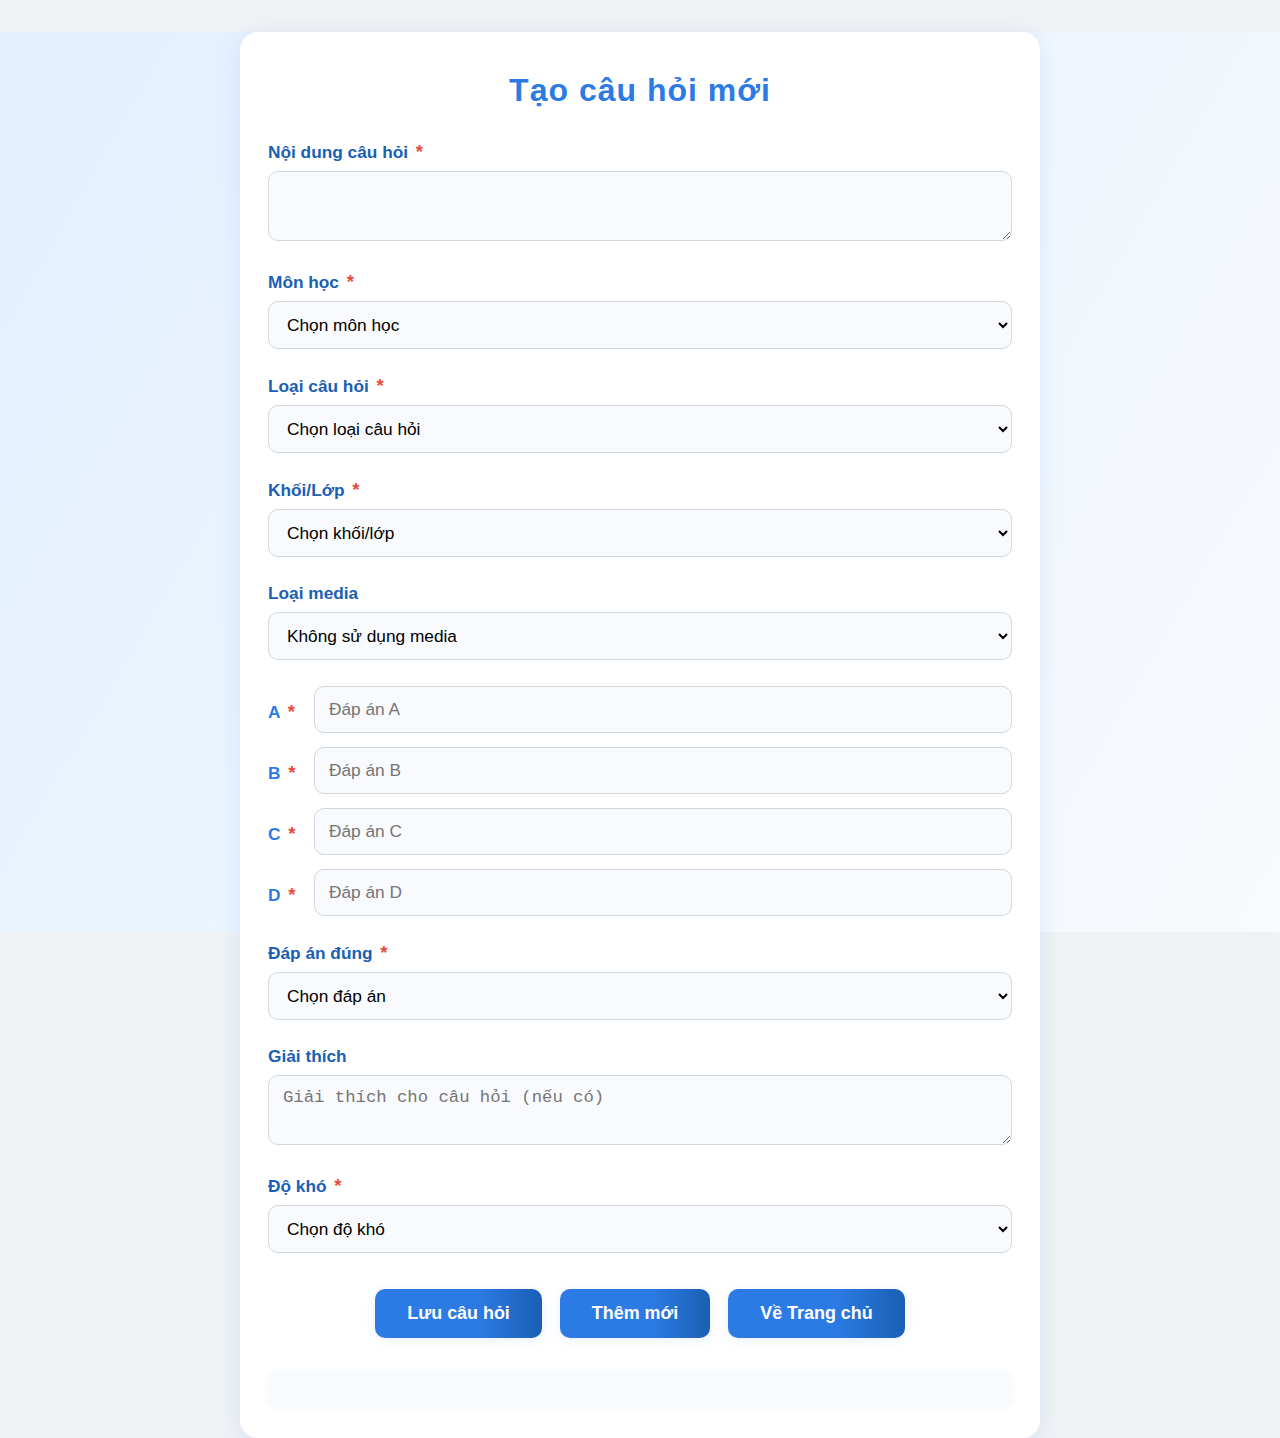
<file: html/createQuestion.html>
<!DOCTYPE html>
<html lang="vi">
<head>
    <meta charset="UTF-8">
    <meta name="viewport" content="width=device-width, initial-scale=1.0">
    <title>Tạo câu hỏi mới</title>
    <link rel="stylesheet" href="../css/style.css">
    <script src="../data/data.js"></script>
    <script src="../js/script.js"></script>
    <style>
        .required-star {
            color: #e74c3c;
            margin-left: 3px;
            font-size: 1.08em;
            font-weight: bold;
        }
        body {
            background: linear-gradient(120deg, #e3f0ff 0%, #f8fafd 100%);
            margin: 0;
        }
        .container {
            max-width: 800px;
            margin: 32px auto;
            background: #fff;
            border-radius: 18px;
            box-shadow: 0 4px 24px rgba(44,123,229,0.13);
            padding: 40px 28px 32px 28px;
            height: auto;
            display: block;
        }
        h2 {
            text-align: center;
            color: #2c7be5;
            margin-bottom: 32px;
            font-size: 2rem;
            font-weight: 700;
            letter-spacing: 1px;
        }
        .form-group {
            margin-bottom: 22px;
        }
        label {
            font-weight: 600;
            color: #1a5fb4;
            display: block;
            margin-bottom: 8px;
            font-size: 1.08rem;
        }
        input[type="text"], textarea, select {
            width: 100%;
            padding: 12px 14px;
            border-radius: 10px;
            border: 1.5px solid #cfd8dc;
            font-size: 1.08rem;
            background: #f8fafd;
            margin-bottom: 4px;
            transition: border 0.2s;
        }
        input[type="text"]:focus, textarea:focus, select:focus {
            border: 1.5px solid #2c7be5;
            outline: none;
        }
        textarea {
            resize: vertical;
            min-height: 70px;
        }
        input[type="file"] {
            padding: 8px 0;
            background: #f8fafd;
            border-radius: 10px;
            border: none;
            font-size: 1rem;
        }
        .answer-row {
            display: flex;
            gap: 14px;
            align-items: center;
            margin-bottom: 10px;
        }
        .answer-label {
            min-width: 32px;
            font-weight: 600;
            color: #2c7be5;
            font-size: 1.08rem;
        }
        .radio-group {
            display: flex;
            gap: 22px;
            margin: 10px 0;
        }
        .radio-group label {
            font-weight: 500;
            color: #222;
            font-size: 1rem;
        }
        .difficulty-group {
            margin-bottom: 22px;
        }
        .btn-group {
            display: flex;
            gap: 18px;
            justify-content: center;
            margin-top: 32px;
        }
        button {
            background: linear-gradient(90deg, #2c7be5 60%, #1a5fb4 100%);
            color: #fff;
            border: none;
            border-radius: 10px;
            padding: 14px 32px;
            font-size: 1.12rem;
            font-weight: 600;
            cursor: pointer;
            box-shadow: 0 2px 12px rgba(44,123,229,0.10);
            transition: background 0.2s, box-shadow 0.2s;
        }
        button:hover {
            background: linear-gradient(90deg, #1a5fb4 60%, #2c7be5 100%);
            box-shadow: 0 4px 16px rgba(44,123,229,0.18);
        }
        #questionList {
            margin-top: 36px;
            background: #f8fafd;
            border-radius: 10px;
            padding: 18px 12px;
            box-shadow: 0 2px 8px rgba(44,123,229,0.06);
        }
        /* Modal styles */
        #resultModal {
            display: none;
            position: fixed;
            top: 0;
            left: 0;
            width: 100vw;
            height: 100vh;
            background: rgba(44, 123, 229, 0.18);
            z-index: 9999;
            align-items: center;
            justify-content: center;
        }
        #resultModal > div {
            background: #fff;
            padding: 32px 38px;
            border-radius: 12px;
            box-shadow: 0 2px 12px rgba(44, 123, 229, 0.18);
            font-size: 1.15rem;
            color: #2c7be5;
            display: flex;
            flex-direction: column;
            align-items: center;
            gap: 16px;
            max-width: 90vw;
        }
        #resultModal button {
            background: #2c7be5;
            color: #fff;
            border: none;
            border-radius: 6px;
            padding: 10px 20px;
            font-size: 1rem;
            cursor: pointer;
            margin-top: 12px;
        }
        .modern-spinner {
            display: inline-block;
            width: 18px;
            height: 18px;
            border: 3px solid #2c7be5;
            border-top: 3px solid #fff;
            border-radius: 50%;
            animation: modern-spin 0.8s linear infinite;
            vertical-align: middle;
            margin-right: 8px;
        }
        @keyframes modern-spin {
            100% { transform: rotate(360deg); }
        }
        @media (max-width: 600px) {
            .container {
                max-width: 100vw;
                margin: 0;
                border-radius: 0;
                box-shadow: none;
                padding: 18px 4px 12px 4px;
            }
            button {
                padding: 12px 12px;
                font-size: 1rem;
            }
            .answer-row {
                flex-direction: column;
                align-items: stretch;
                gap: 4px;
            }
            h2 {
                font-size: 1.3rem;
            }
            #questionForm {
                padding: 10px;
            }
        }
    </style>
</head>
<body>
    <div class="container">
        <form id="questionForm">
            <h2>Tạo câu hỏi mới</h2>
            <div class="form-group">
                <label for="questionContent">Nội dung câu hỏi <span class="required-star">*</span></label>
                <textarea id="questionContent" name="questionContent" required></textarea>
            </div>
            <div class="form-group">
            <label for="subject">Môn học <span class="required-star">*</span></label>
                <select id="subject" name="subject" required>
                    <option value="">Chọn môn học</option>
                </select>
            </div>
            <div class="form-group">
                <label for="type">Loại câu hỏi <span class="required-star">*</span></label>
                <select id="type" name="type" required>
                    <option value="">Chọn loại câu hỏi</option>
                    <option value="quiz">Trắc nghiệm</option>
                    <option value="essay">Tự luận</option>
                </select>
            </div>
            <div class="form-group">
            <label for="grade">Khối/Lớp <span class="required-star">*</span></label>
                <select id="grade" name="grade" required>
                    <option value="">Chọn khối/lớp</option>
                    <option value="1">1</option>
                    <option value="2">2</option>
                    <option value="3">3</option>
                    <option value="4">4</option>
                    <option value="5">5</option>
                    <option value="6">6</option>
                    <option value="7">7</option>
                    <option value="8">8</option>
                    <option value="9">9</option>
                    <option value="10">10</option>
                    <option value="11">11</option>
                    <option value="12">12</option>
                </select>
            </div>
            <div class="form-group">
            <label for="mediaType">Loại media</label>
                <select id="mediaType" name="mediaType">
                    <option value="">Không sử dụng media</option>
                    <option value="image">Hình ảnh</option>
                    <option value="audio">Âm thanh</option>
                    <option value="video">Video</option>
                </select>
            </div>
            <div class="form-group" id="mediaInputGroup" style="display:none;">
                <label id="mediaLabel"></label>
                <div style="display: flex; gap: 10px; align-items: center;">
                    <input type="file" id="mediaFile" style="display:none;">
                    <button type="button" id="uploadBtn" style="display:none;">Tải lên</button>
                </div>
                <div style="display: flex; gap: 10px; align-items: center; margin-top: 8px;">
                    <input type="text" id="mediaLink" name="mediaLink" placeholder="Link media" style="display:none;">
                    <button type="button" id="previewBtn" style="display:none; background: #2c7be5; color: #fff; border: none; border-radius: 6px; padding: 8px 16px; font-size:0.98rem; cursor:pointer;">Xem trước</button>
                </div>
            </div>
            <div class="form-group">
                <div class="answer-row">
                    <span class="answer-label">A <span class="required-star">*</span></span>
                    <input type="text" name="answerA" id="answerA" placeholder="Đáp án A" required>
                </div>
                <div class="answer-row">
                    <span class="answer-label">B <span class="required-star">*</span></span>
                    <input type="text" name="answerB" id="answerB" placeholder="Đáp án B" required>
                </div>
                <div class="answer-row">
                    <span class="answer-label">C <span class="required-star">*</span></span>
                    <input type="text" name="answerC" id="answerC" placeholder="Đáp án C" required>
                </div>
                <div class="answer-row">
                    <span class="answer-label">D <span class="required-star">*</span></span>
                    <input type="text" name="answerD" id="answerD" placeholder="Đáp án D" required>
                </div>
            </div>
            <div class="form-group">
            <label for="correctId">Đáp án đúng <span class="required-star">*</span></label>
                <select id="correctId" name="correctId" required>
                    <option value="">Chọn đáp án</option>
                    <option value="1">A</option>
                    <option value="2">B</option>
                    <option value="3">C</option>
                    <option value="4">D</option>
                </select>
            </div>
            <div class="form-group">
                <label for="description">Giải thích</label>
                <textarea id="description" name="description" placeholder="Giải thích cho câu hỏi (nếu có)"></textarea>
            </div>
            <div class="form-group difficulty-group">
            <label for="difficulty">Độ khó <span class="required-star">*</span></label>
                <select id="difficulty" name="difficulty" required>
                    <option value="">Chọn độ khó</option>
                    <option value="dễ">Dễ</option>
                    <option value="trung bình">Trung bình</option>
                    <option value="khó">Khó</option>
                </select>
            </div>
            <div class="btn-group">
                <button type="submit" id="submitBtn">
                    <span class="modern-spinner" id="submitSpinner" style="display:none;"></span>
                    Lưu câu hỏi
                </button>
                <button type="button" onclick="resetForm()">Thêm mới</button>
                <button type="button" id="homeBtn">
                    <span class="modern-spinner" id="homeSpinner" style="display:none;"></span>
                    Về Trang chủ
                </button>
            </div>
        </form>
        <div id="questionList" style="margin-top:32px;"></div>
    </div>
    <!-- Modal thông báo kết quả -->
    <div id="resultModal" style="display:none; position:fixed; top:0; left:0; width:100vw; height:100vh; background:rgba(44,123,229,0.18); z-index:9999; align-items:center; justify-content:center;">
        <div style="background:#fff; padding:32px 38px; border-radius:12px; box-shadow:0 2px 12px rgba(44,123,229,0.18); font-size:1.15rem; color:#2c7be5; display:flex; flex-direction:column; align-items:center; gap:16px; max-width:90vw;">
            <span id="resultModalMsg"></span>
            <button onclick="closeResultModal()" style="background:#2c7be5; color:#fff; border:none; border-radius:6px; padding:10px 20px; font-size:1rem; cursor:pointer; margin-top:12px;">Đóng</button>
        </div>
    </div>
    <!-- Modal xem trước ảnh -->
    <div id="previewModal" style="display:none; position:fixed; top:0; left:0; width:100vw; height:100vh; background:rgba(44,123,229,0.18); z-index:9999; align-items:center; justify-content:center;">
        <div style="background:#fff; padding:24px; border-radius:12px; box-shadow:0 2px 12px rgba(44,123,229,0.18); display:flex; flex-direction:column; align-items:center; max-width:90vw;">
            <div id="previewContent"></div>
            <button onclick="closePreviewModal()" style="background:#2c7be5; color:#fff; border:none; border-radius:6px; padding:10px 20px; font-size:1rem; cursor:pointer;">Đóng</button>
        </div>
    </div>
    <script>
        
    </script>
</body>
</html>
</file>
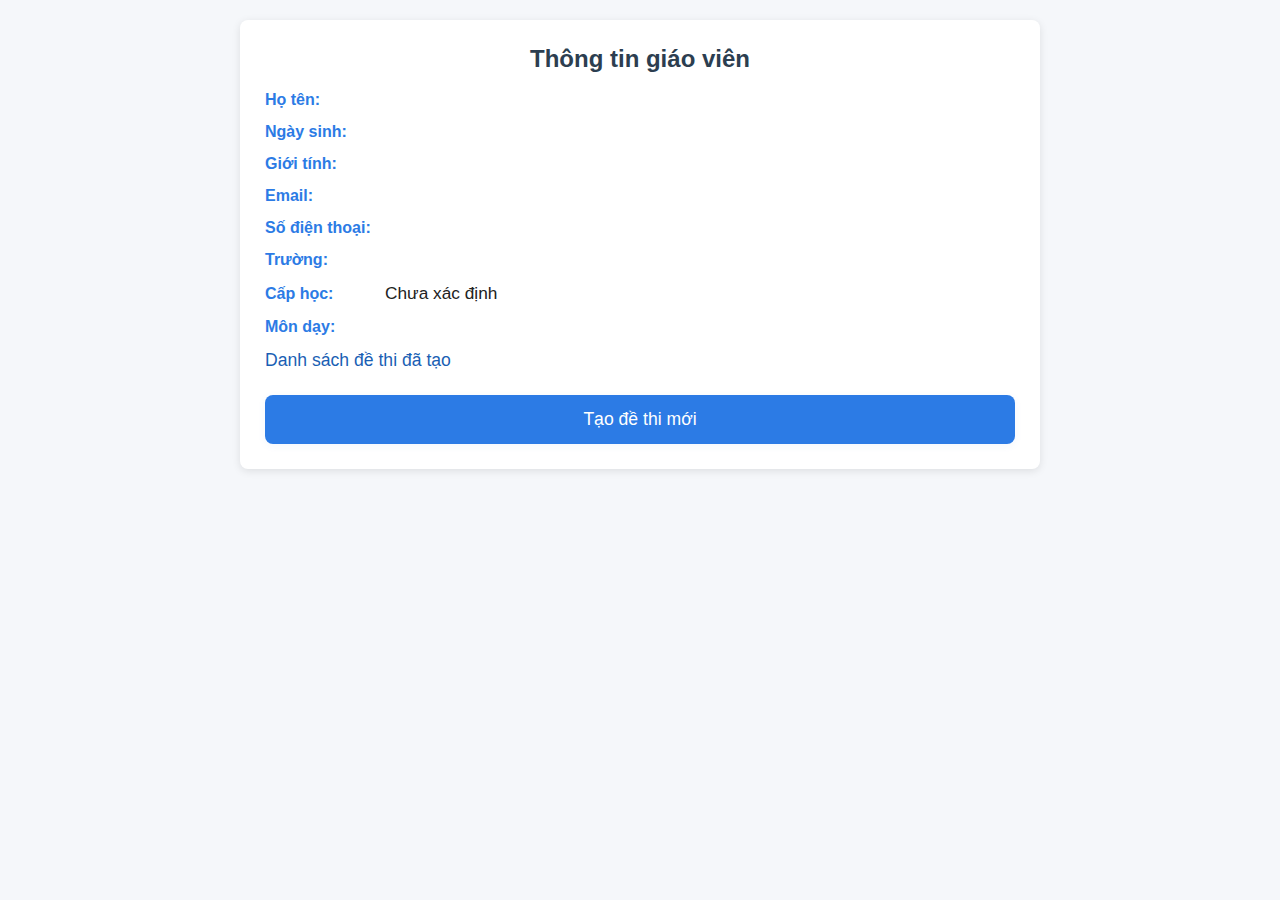
<file: html/info.html>
<!DOCTYPE html>
<html lang="vi">
<head>
    <meta charset="UTF-8">
    <meta name="viewport" content="width=device-width, initial-scale=1.0">
    <title>Thông tin giáo viên</title>
    <link rel="stylesheet" href="../css/style.css">
    <script src="../data/data.js"></script>
    <style>
        body {
            background: #f5f7fa;
            padding: 20px;
        }
        .form-container {
            max-width: 800px;
            margin: auto;
            background: #fff;
            padding: 25px;
            border-radius: 8px;
            box-shadow: 0 2px 8px rgba(0, 0, 0, 0.1);
        }
        h2 {
            text-align: center;
            color: #2c3e50;
        }
        .info-group {
            margin-bottom: 14px;
            display: flex;
            align-items: center;
            gap: 10px;
        }
        .info-label {
            font-weight: bold;
            color: #2c7be5;
            min-width: 110px;
            margin-bottom: 0;
        }
        .info-value {
            font-size: 1.08rem;
            color: #222;
            margin-bottom: 0;
            flex: 1;
        }
        .exam-list-title {
            font-size: 1.1rem;
            font-weight: 500;
            margin-bottom: 8px;
            color: #1a5fb4;
        }
        .exam-item {
            background: #e3e3e3;
            border-radius: 8px;
            padding: 12px 32px 12px 16px; /* tăng padding phải để đủ chỗ cho nút */
            margin-bottom: 10px;
            box-shadow: 0 1px 4px rgba(44,123,229,0.06);
            display: flex;
            flex-direction: column;
            gap: 4px;
            position: relative;
            overflow: hidden;
        }
        .exam-title {
            font-weight: 500;
            color: #222;
        }
        .exam-meta {
            font-size: 0.95rem;
            color: #666;
            padding-right: 50px; /* đủ chỗ cho nút bên phải */
            word-break: break-word;
        }
        .create-btn {
            display: block;
            width: 100%;
            margin: 24px auto 0 auto;
            padding: 14px 0;
            background: #2c7be5;
            color: #fff;
            border: none;
            border-radius: 8px;
            font-size: 1.1rem;
            font-weight: 500;
            cursor: pointer;
            box-shadow: 0 2px 8px rgba(44,123,229,0.06);
            transition: background 0.2s;
        }
        .create-btn:hover {
            background: #1a5fb4;
        }
        .exam-enter-btn {
            position: absolute;
            top: 50%;
            right: 12px;
            transform: translateY(-50%);
            padding: 4px 10px;
            font-size: 0.95rem;
            border-radius: 6px;
            background: #2c7be5;
            color: #fff;
            border: none;
            cursor: pointer;
            box-shadow: 0 1px 4px rgba(44,123,229,0.08);
            transition: background 0.2s;
            display: flex;
            align-items: center;
            gap: 6px;
        }
        .modern-spinner {
            display: inline-block;
            width: 18px;
            height: 18px;
            border: 3px solid #2c7be5;
            border-top: 3px solid #fff;
            border-radius: 50%;
            animation: modern-spin 0.8s linear infinite;
            vertical-align: middle;
        }
        @keyframes modern-spin {
            100% { transform: rotate(360deg); }
        }
        @media (max-width: 600px) {
            .form-container {
                max-width: 100vw;
                margin: 0;
                border-radius: 0;
                box-shadow: none;
                padding: 18px 8px 12px 8px;
            }
            .create-btn {
                font-size: 1rem;
                padding: 12px 0;
            }
            .info-group {
                flex-direction: column;
                align-items: flex-start;
                gap: 2px;
            }
            .info-label {
                min-width: unset;
                font-size: 1rem;
            }
            .info-value {
                font-size: 1rem;
            }
            .exam-enter-btn {
                font-size: 0.9rem;
                padding: 4px 8px;
                right: 8px;
            }
        }
    </style>
    <script src="../js/script.js"></script>
</head>
<body>
    <div class="form-container">
        <h2>Thông tin giáo viên</h2>
        <br>
        <div class="info-group">
            <span class="info-label">Họ tên:</span>
            <span class="info-value" id="teacherName"></span>
        </div>
        <div class="info-group">
            <span class="info-label">Ngày sinh:</span>
            <span class="info-value" id="teacherBirthday"></span>
        </div>
        <div class="info-group">
            <span class="info-label">Giới tính:</span>
            <span class="info-value" id="teacherGender"></span>
        </div>
        <div class="info-group">
            <span class="info-label">Email:</span>
            <span class="info-value" id="teacherEmail"></span>
        </div>
        <div class="info-group">
            <span class="info-label">Số điện thoại:</span>
            <span class="info-value" id="teacherPhone"></span>
        </div>
        <div class="info-group">
            <span class="info-label">Trường:</span>
            <span class="info-value" id="teacherSchool"></span>
        </div>
        <div class="info-group">
            <span class="info-label">Cấp học:</span>
            <span class="info-value" id="teacherLevel"></span>
        </div>
        <div class="info-group">
            <span class="info-label">Môn dạy:</span>
            <span class="info-value" id="teacherSubject"></span>
        </div>
        <div class="exam-list">
            <div class="exam-list-title">Danh sách đề thi đã tạo</div>
            <div id="examList"></div>
        </div>
        <button class="create-btn" onclick="window.location.href='create.html'">Tạo đề thi mới</button>
    </div>
    <script>
        getTeacherById();  
        // Lấy thông tin giáo viên từ localStorage
        const user = JSON.parse(localStorage.getItem('user')) || {};
        document.getElementById('teacherName').textContent = user.name || '';
        document.getElementById('teacherBirthday').textContent = formatBirthday(user.birthday);
        document.getElementById('teacherGender').textContent = user.gender || '';
        document.getElementById('teacherEmail').textContent = user.email || '';
        document.getElementById('teacherPhone').textContent = user.phone || '';
        document.getElementById('teacherSchool').textContent = user.school || '';
        
        if (user.schoolLevel == 'primary') {
            document.getElementById('teacherLevel').textContent = 'Tiểu học';
        } else if (user.schoolLevel == 'secondary') {
            document.getElementById('teacherLevel').textContent = 'Trung học cơ sở';
        } else if (user.schoolLevel == 'high') {
            document.getElementById('teacherLevel').textContent = 'Trung học phổ thông';
        } else {
            document.getElementById('teacherLevel').textContent = 'Chưa xác định';
        }
        
        subjects.forEach(sub => {
            if (sub.value === user.subject) {
                document.getElementById('teacherSubject').textContent = sub.text || '';
            }
        });

        // Lấy danh sách đề thi đã tạo từ localStorage hoặc API
        async function fetchExams() {
            let exams = JSON.parse(user.listExam) || [];
            const examListDiv = document.getElementById('examList');
            examListDiv.innerHTML = '';
            if (!exams.length) {
                examListDiv.innerHTML = `<div class='exam-item' style="color:#888;">Chưa có đề thi nào.</div>`;
            } else {
                let html = '';
                let subjectName = '';
                exams.forEach(exam => {                    
                    subjects.forEach(sub => {
                        if (sub.value === exam.subject) {
                            subjectName = sub.text || '';
                        }
                    });

                    html += `<div class='exam-item'>`;
                    html += (`
                        <div class='exam-title'>${exam.name || 'Đề thi không tên'}</div>
                        <div class='exam-meta'>Môn:<b> ${subjectName || ''} </b>| Khối:<b> ${exam.grade || ''} </b>| Số câu:<b> ${exam.total || ''}</b> | Thời gian:<b> ${exam.time || ''} phút</b> | Ngày tạo:<b> ${exam.createDate || ''}</b></div>
                        <button class='exam-enter-btn' onclick="enterExam(this, &quot;${exam.subject || ''}&quot;, &quot;${exam.id || ''}&quot;)">
                            <span class='modern-spinner' style='display:none'></span>
                            Vào đề
                        </button>`);
                    html += `</div>`;
                });
                examListDiv.innerHTML = html;
            }
        }
        fetchExams();

        function formatBirthday(birthday) {
            if (!birthday) return '';
            // Nếu đã đúng định dạng dd/mm/yyyy thì trả về luôn
            if (/^\d{2}\/\d{2}\/\d{4}$/.test(birthday)) return birthday;
            // Nếu là yyyy-mm-dd thì chuyển sang dd/mm/yyyy
            if (/^\d{4}-\d{2}-\d{2}$/.test(birthday)) {
                const [y, m, d] = birthday.split('-');
                return `${d}/${m}/${y}`;
            }
            // Nếu là dạng khác thì cố gắng parse
            try {
                const d = new Date(birthday);
                const day = String(d.getDate()).padStart(2, '0');
                const month = String(d.getMonth() + 1).padStart(2, '0');
                const year = d.getFullYear();
                return `${day}/${month}/${year}`;
            } catch {
                return birthday;
            }
        }

        function enterExam(btn, subject, id) {
            btn.disabled = true;
            const spinner = btn.querySelector('.modern-spinner');
            spinner.style.display = 'inline-block';

            // Sử dụng GET thay vì POST
            const url = `${ggApiUrl}?action=getExamById&id=${encodeURIComponent(id)}&subject=${encodeURIComponent(subject)}`;
            fetch(url)
            .then(res => res.json())
            .then(data => {
                if (data) {
                    localStorage.setItem('examName', data.name || '');
                    localStorage.setItem('examTime', data.time || '');
                    localStorage.setItem('easyCount', data.easy || 0);
                    localStorage.setItem('mediumCount', data.medium || 0);
                    localStorage.setItem('hardCount', data.hard || 0);
                    localStorage.setItem('grade', data.grade || '');
                    localStorage.setItem('school', data.school || '');
                    localStorage.setItem('subject', data.subject || '');
                    localStorage.setItem('totalQuestions', data.total || 0);

                    let newQuestions = generatedOptions(data.list || []);
                    let generatedQuestions = generateExamFromQuestions(newQuestions, data.total, data.easy, data.medium, data.hard);
                    localStorage.setItem('questions', JSON.stringify(generatedQuestions));
                    localStorage.setItem('isNewExam', 0);
                } else {
                    console.log('Không thành công!');
                }
            })
            .catch(() => {
                // Xử lý lỗi nếu cần
            })
            .finally(() => {
                spinner.style.display = 'none';
                window.location.href = 'load.html?id=' + id;
            });
        }
    </script>
</body>
</html>
</file>
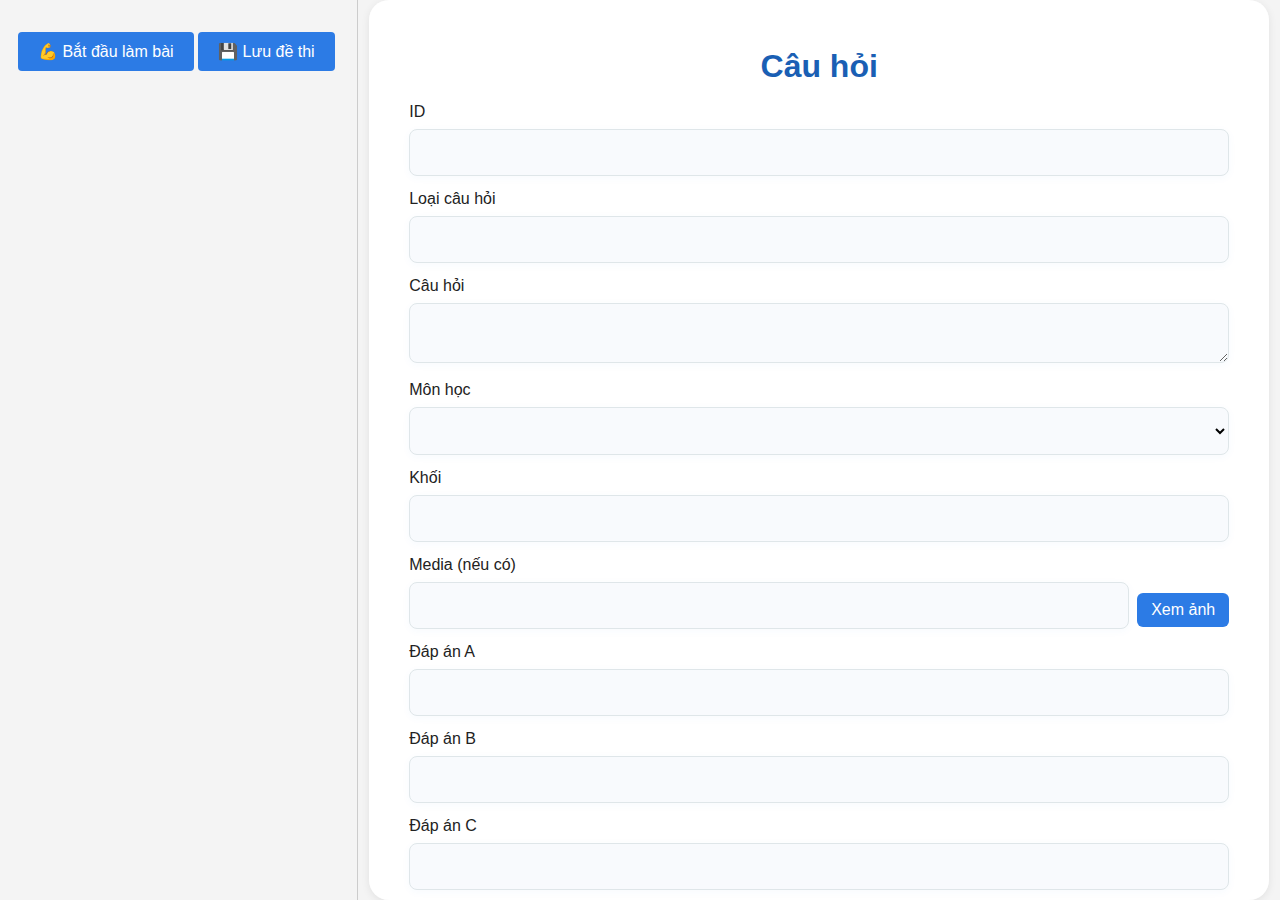
<file: html/load.html>
<!DOCTYPE html>
<html lang="vi">
<head>
    <meta charset="UTF-8" />
    <title>Soạn câu hỏi trắc nghiệm</title>
    <meta name="viewport" content="width=device-width, initial-scale=1.0">
    <link rel="stylesheet" href="../css/style.css">
    <style>
        :root {
            --primary: #2c7be5;
            --primary-dark: #1a5fb4;
            --danger: #d63031;
            --bg: #f4f4f4;
            --white: #fff;
            --shadow: 0 2px 8px rgba(0,0,0,0.08);
        }
        body {
            background: var(--bg);
            margin: 0;
            min-height: 100vh;
            display: flex;
            flex-direction: row;
        }
        #questionList {
            width: 28%;
            min-width: 220px;
            background: #f4f4f4;
            border-right: 1px solid #ccc;
            padding: 32px 18px 18px 18px;
            overflow-y: auto;
            box-sizing: border-box;
        }
        #editor {
            width: 72%;
            max-width: 900px;
            margin: 0 auto;
            padding: 48px 40px 40px 40px;
            background: var(--white);
            border-radius: 20px;
            box-shadow: var(--shadow);
            overflow-y: auto;
        }
        h2 {
            text-align: center;
            color: var(--primary-dark);
            margin-bottom: 18px;
            font-size: 2rem;
            font-weight: 600;
        }
        .form-group, #editor label {
            display: flex;
            flex-direction: column;
            gap: 6px;
        }
        label {
            font-weight: 500;
            color: #222;
            font-size: 1rem;
            margin-bottom: 2px;
        }
        input, select, textarea {
            width: 100%;
            box-sizing: border-box;
            padding: 12px 14px;
            border-radius: 8px;
            border: 1.5px solid #dfe6e9;
            font-size: 1.08rem;
            background: #f8fafd;
            margin-top: 6px;
            margin-bottom: 14px;
            transition: border-color 0.2s, box-shadow 0.2s;
            box-shadow: 0 2px 8px rgba(44,123,229,0.04);
        }
        input:focus, select:focus, textarea:focus {
            border-color: #2c7be5;
            outline: none;
            box-shadow: 0 4px 16px rgba(44,123,229,0.10);
        }
        textarea {
            height: 60px;
            resize: vertical;
        }
        .q-item {
            padding: 8px 12px;
            border: 1px solid #ddd;
            margin: 6px 0;
            background: white;
            cursor: pointer;
            border-radius: 6px;
            transition: background 0.2s, color 0.2s;
        }
        .q-item.active {
            background: #2c7be5;
            color: white;
        }
        #draftModal {
            display: none;
            position: fixed;
            top: 0;
            left: 0;
            width: 100vw;
            height: 100vh;
            background: rgba(0, 0, 0, 0.3);
            z-index: 9999;
            align-items: center;
            justify-content: center;
        }
        #draftBody {
            background: white;
            max-width: 900px;
            width: 90vw;
            max-height: 90vh;
            overflow: auto;
            padding: 40px 32px 32px 32px;
            border-radius: 16px;
            box-shadow: 0 2px 8px rgba(0, 0, 0, 0.2);
            position: relative;
        }
        #closeDraft {
            position: absolute;
            top: 8px;
            right: 8px;
            font-size: 20px;
        }
        #draftFrame {
            width: 100%;
            height: 80vh;
            border: none;
            border-radius: 8px;
            background: #f8f9fa;
            display: block;
        }
        /* Modern spinner */
        .modern-spinner {
            display: inline-block;
            width: 22px;
            height: 22px;
            border: 3px solid #2c7be5;
            border-top: 3px solid #fff;
            border-radius: 50%;
            animation: modern-spin 0.8s linear infinite;
            vertical-align: middle;
            margin-right: 6px;
        }
        @keyframes modern-spin {
            100% { transform: rotate(360deg); }
        }
        /* Modal thông báo lưu đề thi */
        .modal-overlay {
            position: fixed;
            top: 0; left: 0; right: 0; bottom: 0;
            width: 100vw;
            height: 100vh;
            background: rgba(44,123,229,0.15);
            display: none;
            align-items: center;
            justify-content: center;
            z-index: 9999;
            transition: background 0.3s;
        }
        .modal-box {
            background: #fff;
            border-radius: 14px;
            box-shadow: 0 8px 32px rgba(44,123,229,0.18);
            padding: 32px 28px 24px 28px;
            width: auto;
            text-align: center;
            animation: modalFadeIn 0.35s;
            position: relative;
        }
        @keyframes modalFadeIn {
            from { opacity: 0; transform: translateY(40px); }
            to { opacity: 1; transform: translateY(0); }
        }
        .modal-title {
            font-size: 20px;
            font-weight: 600;
            color: #2c7be5;
            margin-bottom: 12px;
        }
        .modal-content {
            font-size: 16px;
            color: #2d3436;
            margin: 0 0 10px !important;
            padding: 0px !important;
        }
        .close-button {
            background: #2c7be5;
            color :#fff;
            border: none;
            border-radius: 6px;
            padding: 8px 18px;
            font-size: 15px;
            cursor: pointer;
        }
        .btn-disabled {
            background: #b2bec3 !important;
            color: #fff !important;
            cursor: not-allowed !important;
            pointer-events: none;
            opacity: 0.7;
        }
        .user-greeting {
            position: fixed;
            top: 18px;
            right: 32px;
            z-index: 1000;
            font-size: 16px;
            color: #2c7be5;
            font-weight: 500;
            background: #fff;
            padding: 8px 18px;
            border-radius: 24px;
            box-shadow: 0 2px 8px rgba(0,0,0,0.08);
            cursor: pointer;
            transition: box-shadow 0.2s;
        }
        .user-greeting:hover {
            box-shadow: 0 4px 16px rgba(44,123,229,0.18);
        }
        .greeting-menu {
            position: absolute;
            top: 100%;
            right: 0;
            background: #fff;
            border: 1px solid #dfe6e9;
            border-radius: 6px;
            box-shadow: 0 2px 8px rgba(0,0,0,0.08);
            min-width: 120px;
            z-index: 10;
            margin: 5px;
        }
        .greeting-menu button {
            width: 100%;
            background: none;
            border: none;
            color: #d63031;
            font-size: 16px;
            padding: 10px 0;
            cursor: pointer;
            border-radius: 0 0 6px 6px;
        }
        .greeting-menu.hidden {
            display: none;
        }
        @media (max-width: 900px) {
            #editor {
                max-width: 100vw;
                padding: 18px 8px 12px 8px;
                border-radius: 0;
                box-shadow: none;
            }
        }
        @media (max-width: 768px) {
            body {
                flex-direction: column;
            }
            #questionList, #editor {
                width: 100%;
                min-width: unset;
                height: auto;
            }
            #questionList {
                border-right: none;
                border-bottom: 1px solid #ccc;
                padding: 60px 8px 12px 8px;
                max-height: 600px;
            }
            #editor {
                padding: 18px 8px 12px 8px;
            }
            h2 {
                font-size: 1.3rem;
                margin-top: 32px;
            }
            label {
                font-size: 15px;
            }
            input, select, textarea {
                width: 100%;
                box-sizing: border-box;
                font-size: 1rem;
                padding: 10px 8px;
                border-radius: 7px;
            }
            button {
                font-size: 1.05rem;
                padding: 12px 0;
                margin-top: 10px;
                border-radius: 8px;
            }
        }
        @media (max-width: 600px) {
            #afterSaveBtns {
                margin: 0 !important;
            }
            #draftBody {
                padding: 12px 4px 8px 4px;
                border-radius: 0;
                box-shadow: none;
            }
            h2 {
                font-size: 22px;
            }
            button {
                font-size: 1rem;
                padding: 12px !important;
                border-radius: 9px;
            }
            input, select, textarea {
                width: 100%;
                box-sizing: border-box;
                font-size: 0.98rem;
                padding: 10px 8px;
                border-radius: 7px;
            }
        }
    </style>
    <script src="../data/data.js"></script>
    <script src="../js/script.js"></script>
</head>
<body>
    <div id="user-greeting" class="user-greeting" style="display:none;">
        <div id="greetingText"></div>
        <div id="greetingMenu" class="greeting-menu hidden">
            <button onclick="backToLogin()">Thoát</button>
        </div>
    </div>
    <div id="questionList">
        <button onclick="addQuestion()" style="display: none;">➕ Thêm câu</button>
        <button id="btnStartExam" onclick="startExam()">💪 Bắt đầu làm bài</button>
        <button id="btnSaveExam" onclick="saveExam()">
            <span id="iconSaveExam" style="display:none;vertical-align:middle;">
                <span class="modern-spinner"></span>
            </span>
            💾 Lưu đề thi
        </button>
        <div id="afterSaveBtns" style="display: none; flex-direction: row; gap: 8px; margin: 8px 0 8px 0;">
            <button id="btnGetExamLink" onclick="copyExamLink()">🔗 Lấy link đề thi</button>
            <button id="btnPrintExam" onclick="viewDraftToPrint()">🖨️ In bài thi</button>
        </div>
        <div id="listContainer"></div>
    </div>
    <div id="editor">
        <h2 id="editorTitle">Câu hỏi</h2>
        <label>ID</label>
        <input type="text" id="id">
        <label>Loại câu hỏi</label>
        <input type="text" id="type">
        <label>Câu hỏi</label>
        <textarea id="question"></textarea>
        <label>Môn học</label>
        <select id="subject"></select>
        <label>Khối</label>
        <input id="grade"></input>
        <label>Media (nếu có)</label>
                <div style="display: flex; gap: 8px; align-items: center;">
                    <input type="text" id="media" style="flex:1;">
                    <button type="button" id="btnViewImage" style="padding: 8px 14px; background: #2c7be5; color: #fff; border-radius: 6px; border: none; cursor: pointer;">Xem ảnh</button>
                </div>
        <label for="A">Đáp án A</label>
        <input type="text" id="A">
        <label for="B">Đáp án B</label>
        <input type="text" id="B">
        <label for="C">Đáp án C</label>
        <input type="text" id="C">
        <label for="D">Đáp án D</label>
        <input type="text" id="D">
        <label for="correct">Đáp án đúng (A/B/C/D)</label>
        <select id="correct">
            <option value="">Chọn đáp án</option>
            <option value="A">A</option>
            <option value="B">B</option>
            <option value="C">C</option>
            <option value="D">D</option>
        </select>
        <label>Giải thích</label>
        <textarea id="description"></textarea>
        <label>Độ khó</label>
        <select id="difficulty">
            <option value="easy">Dễ</option>
            <option value="medium">Trung bình</option>
            <option value="hard">Khó</option>
        </select>
    </div>
    <div id="draftModal">
        <div id="draftBody">
            <button id="closeDraft" onclick="closeDraftModal()">X</button>
            <h2 id="draftTitle">Bản in bài thi</h2>
            <iframe id="draftFrame" src=""></iframe>
        </div>
    </div>
    <div class="modal-overlay" id="resultModal">
        <div class="modal-box">
            <div class="modal-title" id="resultTitle">Kết quả lưu đề thi</div>
            <div class="modal-content" id="resultContent"></div>
            <button class="close-button" onclick="closeResultModal()">OK</button>
        </div>
    </div>
    <div class="modal-overlay" id="copyLinkModal" style="display:none;">
        <div class="modal-box">
            <div class="modal-title">Sao chép link đề thi</div>
            <div class="modal-content" id="copyLinkContent"></div>
            <br>
            <button class="close-button" onclick="closeCopyLinkModal()">OK</button>
        </div>
    </div>
    <div class="modal-overlay" id="imageModal" style="display:none;">
        <div class="modal-box" style="max-width: 600px;">
            <div class="modal-title">Xem ảnh</div>
            <div class="modal-content" id="imageModalContent" style="padding:0;"></div>
            <button class="close-button" onclick="closeImageModal()">Đóng</button>
        </div>
    </div>
    <script>
        
    </script>
</body>
</html>
</file>
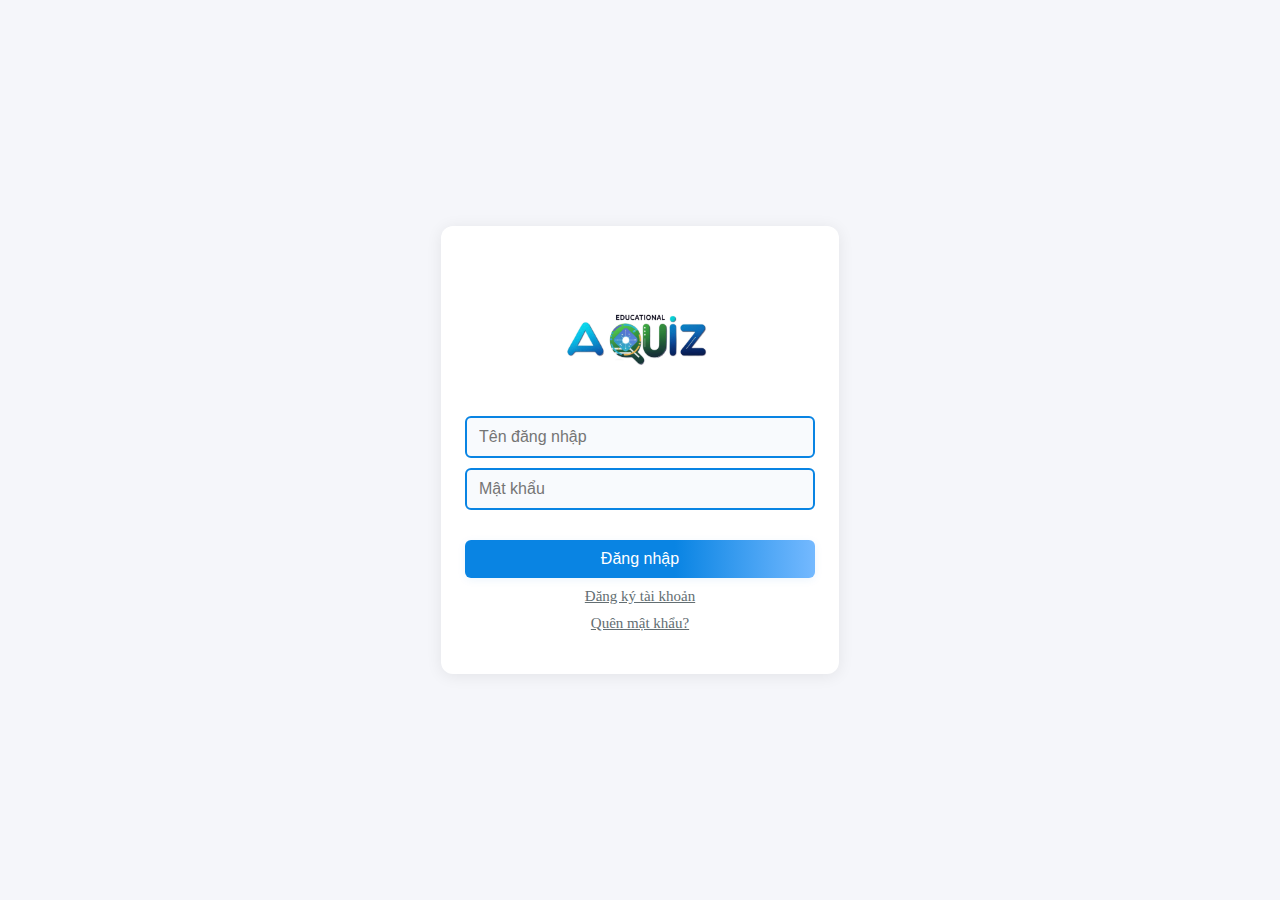
<file: html/login.html>
<!DOCTYPE html>
<html lang="vi">
    <head>
        <meta charset="UTF-8">
        <meta name="viewport" content="width=device-width, initial-scale=1.0">
        <script src="../data/data.js"></script>
        <title>A Quiz</title>
        <style>
            body {
                background: #f5f6fa;
                display: flex;
                align-items: center;
                justify-content: center;
                height: 100vh;
                margin: 0;
            }

            .login-container {
                background: #fff;
                padding: 32px 24px;
                border-radius: 12px;
                box-shadow: 0 2px 16px rgba(0, 0, 0, 0.08);
                width: 350px;
                text-align: center;
            }

            .login-container h2 {
                margin-bottom: 18px;
                color: #2d3436;
            }

            .login-container #login-form {
                display: flex;
                flex-direction: column;
                gap: 10px;
            }

            .login-container input {
                width: 100%;
                box-sizing: border-box;
                padding: 10px 12px;
                border: 2px solid #0984e3;
                border-radius: 6px;
                font-size: 16px;
                outline: none;
                transition: border-color 0.2s;
                background: #f8fafd;
            }

            .login-container input:focus {
                border-color: #74b9ff;
                background: #fff;
            }

            .login-container button {
                width: 100%;
                box-sizing: border-box;
                padding: 10px 12px;
                background: linear-gradient(90deg, #0984e3 60%, #74b9ff 100%);
                color: #fff;
                border: none;
                border-radius: 6px;
                font-size: 16px;
                font-weight: 500;
                margin-top: 20px;
                cursor: pointer;
                transition: background 0.2s, box-shadow 0.2s;
                box-shadow: 0 2px 8px rgba(9,132,227,0.08);
            }

            .login-container button:hover {
                background: linear-gradient(90deg, #74b9ff 60%, #0984e3 100%);
                box-shadow: 0 4px 16px rgba(9,132,227,0.12);
            }

            .login-container .link {
                display: block;
                margin: 10px 0;
                color: #636e72;
                text-decoration: underline;
                cursor: pointer;
                font-size: 15px;
            }

            .error-message {
                color: #d63031;
                margin-bottom: 10px;
                font-size: 15px;
            }

            .hidden {
                display: none;
            }

            /* Modal styles */
            .modal-overlay {
                display: none;
                position: fixed;
                top: 0;
                left: 0;
                right: 0;
                bottom: 0;
                background: rgba(0, 0, 0, 0.7);
                align-items: center;
                justify-content: center;
                z-index: 1000;
            }

            .modal-box {
                background: #fff;
                padding: 24px;
                border-radius: 12px;
                box-shadow: 0 4px 24px rgba(0, 0, 0, 0.12);
                width: 90%;
                max-width: 400px;
                text-align: center;
            }

            .modal-close {
                background: none;
                border: none;
                font-size: 24px;
                color: #636e72;
                position: absolute;
                top: 16px;
                right: 16px;
                cursor: pointer;
            }

            .modal-title {
                font-size: 18px;
                margin-bottom: 16px;
                color: #2d3436;
                font-weight: 500;
            }

            .modal-content {
                font-size: 18px;
                font-weight: bold;
                margin-bottom: 24px;
                line-height: 27px;
            }

            .modal-content a {
                color: #0984e3;
                text-decoration: none;
            }

            .modal-content a:hover {
                text-decoration: underline;
            }

            .modal-button {
                padding: 10px 16px;
                background: #0984e3;
                color: #fff;
                border: none;
                border-radius: 6px;
                cursor: pointer;
                font-size: 16px;
                transition: background 0.2s, box-shadow 0.2s;
            }

            .spinner {
                display: inline-block;
                width: 18px;
                height: 18px;
                border: 3px solid #fff;
                border-top: 3px solid #0984e3;
                border-radius: 50%;
                animation: spin 0.8s linear infinite;
                vertical-align: middle;
                margin-right: 6px;
            }

            @keyframes spin {
                100% { transform: rotate(360deg); }
            }
        </style>
    </head>
    <body>
        <div class="login-container">
            <h2 id="form-title">
                <img src="../data/aquiz.jpg" alt="Logo" style="height:120px; vertical-align: middle; margin-right: 8px;">
            </h2>
            <div id="login-form">
                <input type="text" id="login-username" placeholder="Tên đăng nhập" required>
                <input type="password" id="login-password" placeholder="Mật khẩu" required>
                <div id="error" class="error-message hidden"></div>
                <button id="loginBtn" onclick="login()">Đăng nhập</button>
            </div>
            <span class="link" onclick="showRegister()">Đăng ký tài khoản</span>
            <span class="link" onclick="showForgot()">Quên mật khẩu?</span>
        </div>

        <!-- Modal Quên mật khẩu -->
        <div class="modal-overlay" id="forgotModal">
            <div class="modal-box">
                <button class="modal-close" onclick="closeForgotModal()">&times;</button>
                <div class="modal-title">Khôi phục mật khẩu</div>
                <div class="modal-content">
                    Vui lòng liên hệ <b>admin</b> để khôi phục mật khẩu.<br>
                    Email: <a href="mailto:giaquy.adv@gmail.com">giaquy.adv@gmail.com</a><br>
                    SĐT: <a href="tel:0914261688">0914 261 688</a>
                </div>
                <button class="modal-button" onclick="closeForgotModal()">Đóng</button>
            </div>
        </div>

        <!-- Modal Đăng nhập thành công -->
        <div class="modal-overlay" id="successModal">
            <div class="modal-box">
                <button class="modal-close" onclick="closeSuccessModal()">&times;</button>
                <div class="modal-content" id="successMessage">Đăng nhập thành công!</div>
                <button class="modal-button" onclick="goToInfo()">Tiếp tục</button>
            </div>
        </div>

        <script>
            function login() {
                const username = document.getElementById('login-username').value.trim();
                const password = document.getElementById('login-password').value.trim();
                const errorEl = document.getElementById("error");
                const loginBtn = document.getElementById("loginBtn");

                if (!username || !password) {
                    errorEl.textContent = "Vui lòng nhập đầy đủ tên đăng nhập và mật khẩu.";
                    errorEl.classList.remove('hidden');
                    return;
                }

                // Hiệu ứng quay và disable nút
                loginBtn.disabled = true;
                loginBtn.innerHTML = '<span class="spinner"></span> Đang đăng nhập...';

                const url = ggApiUrl + `?action=login&username=${encodeURIComponent(username)}&password=${encodeURIComponent(password)}`;
                fetch(url)
                    .then((res) => {
                        if (!res.ok) {
                            throw new Error(`HTTP error! status: ${res.status}`);
                        }
                        return res.json();
                    })
                    .then((data) => {
                        localStorage.setItem('user', JSON.stringify(data.user || {}));
                        loginBtn.disabled = false;
                        loginBtn.innerHTML = 'Đăng nhập';
                        if (data.success) {
                            errorEl.classList.add("hidden");
                            document.getElementById('successMessage').textContent = data.message || "Bạn đã đăng nhập thành công!";
                            document.getElementById('successModal').style.display = 'flex';
                            localStorage.setItem('isLoggedIn', 1);
                            localStorage.setItem('isChange', 0);
                        } else {
                            errorEl.textContent = data.message || "Sai thông tin đăng nhập.";
                            errorEl.classList.remove("hidden");
                        }
                    })
                    .catch((err) => {
                        loginBtn.disabled = false;
                        loginBtn.innerHTML = 'Đăng nhập';
                        errorEl.textContent = "Không thể kết nối máy chủ.";
                        errorEl.classList.remove("hidden");
                    });
            }

            // Bấm Enter để login
            document.getElementById('login-form').addEventListener('keydown', function(e) {
                if (e.key === 'Enter') {
                    e.preventDefault();
                    login();
                }
            });

            function showRegister() {
                window.location.href = 'register.html';
            }

            function showForgot() {
                document.getElementById('forgotModal').style.display = 'flex';
            }

            function closeForgotModal() {
                document.getElementById('forgotModal').style.display = 'none';
            }

            function goToInfo() {
                let user = JSON.parse(localStorage.getItem('user') || '{}');
                if (user.note == 'nhaplieu') {
                    window.location.href = "createQuestion.html";
                } else {
                    window.location.href = "info.html";
                }
            }
            function closeSuccessModal() {
                document.getElementById('successModal').style.display = 'none';
            }
        </script>
    </body>
</html>
</file>
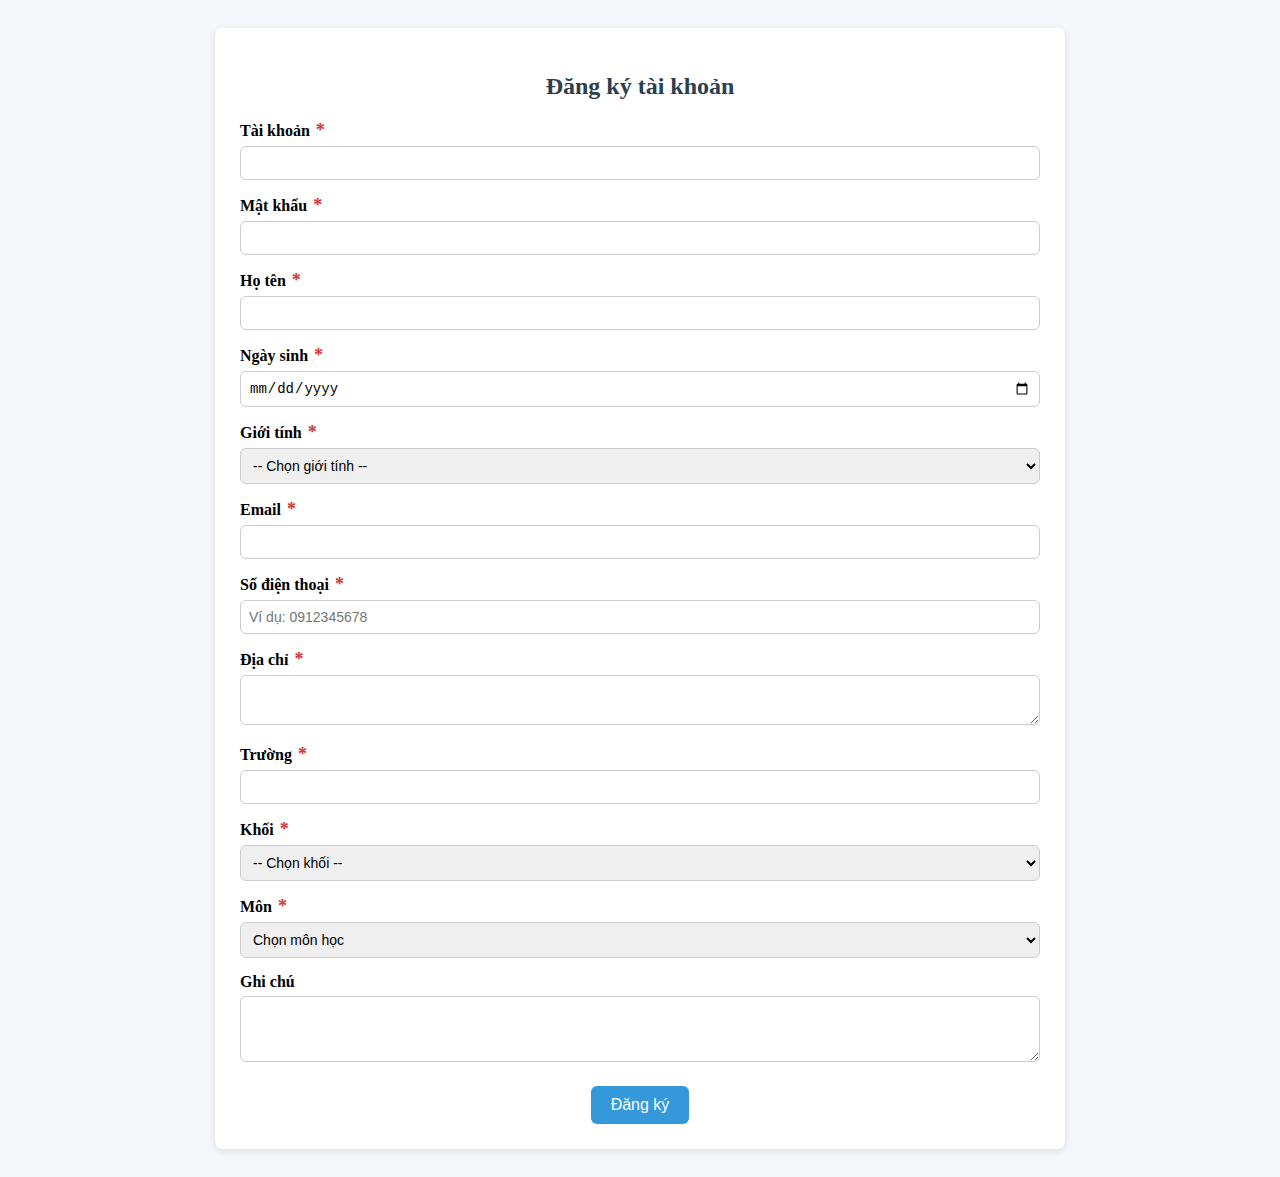
<file: html/register.html>
<!DOCTYPE html>
<html lang="vi">
    <head>
        <meta charset="UTF-8">
        <meta name="viewport" content="width=device-width, initial-scale=1.0">
        <script src="../data/data.js"></script>
        <title>Đăng ký tài khoản</title>
        <style>
            body {
                background: #f5f7fa;
                padding: 20px;
            }

            .form-container {
                max-width: 800px;
                margin: auto;
                background: #fff;
                padding: 25px;
                border-radius: 8px;
                box-shadow: 0 2px 8px rgba(0, 0, 0, 0.1);
            }

            h2 {
                text-align: center;
                color: #2c3e50;
            }

            .form-group {
                margin-bottom: 15px;
            }

            label {
                font-weight: bold;
                display: block;
                margin-bottom: 5px;
            }

            input,
            select,
            textarea {
                width: 100%;
                padding: 8px;
                border: 1px solid #ccc;
                border-radius: 6px;
                font-size: 14px;
                box-sizing: border-box;
            }

            /* input:invalid {
                border-color: red;
            } */

            .form-actions {
                text-align: center;
                margin-top: 20px;
            }

            button {
                padding: 10px 20px;
                font-size: 16px;
                background: #3498db;
                color: #fff;
                border: none;
                border-radius: 6px;
                cursor: pointer;
            }

            button:hover {
                background: #2980b9;
            }

            .required {
                color: #d63031;
                margin-left: 2px;
                font-size: 18px;
                font-weight: bold;
            }

            /* Modal hiện đại trả kết quả đăng ký */
            .modal-overlay {
                position: fixed;
                top: 0; left: 0; right: 0; bottom: 0;
                width: 100vw;
                height: 100vh;
                background: rgba(52,152,219,0.15);
                display: none;
                align-items: center;
                justify-content: center;
                z-index: 9999;
                transition: background 0.3s;
            }
            .modal-box {
                background: #fff;
                border-radius: 14px;
                box-shadow: 0 8px 32px rgba(52,152,219,0.18);
                padding: 32px 28px 24px 28px;
                min-width: 320px;
                max-width: 90vw;
                text-align: center;
                animation: modalFadeIn 0.35s;
                position: relative;
            }
            @keyframes modalFadeIn {
                from { opacity: 0; transform: translateY(40px); }
                to { opacity: 1; transform: translateY(0); }
            }
            .modal-title {
                font-size: 20px;
                font-weight: 600;
                color: #3498db;
                margin-bottom: 12px;
            }
            .modal-content {
                font-size: 16px;
                color: #2d3436;
                margin-bottom: 18px;
            }
            .modal-close {
                position: absolute;
                top: 12px;
                right: 16px;
                background: none;
                border: none;
                font-size: 22px;
                color: #636e72;
                cursor: pointer;
                transition: color 0.2s;
            }
            .modal-close:hover {
                color: #d63031;
            }

            .close-button {
                background: #3498db;
                color :#fff;
                border: none;
                border-radius: 6px;
                padding: 8px 18px;
                font-size: 15px;
                cursor: pointer;
            }

            /* Hiệu ứng xoay cho icon */
            .rotating-icon {
                animation: rotate 1s linear infinite;
            }
            @keyframes rotate {
                100% { transform: rotate(360deg); }
            }

            /* Modern spinner */
            .modern-spinner {
                display: inline-block;
                width: 22px;
                height: 22px;
                border: 3px solid #3498db;
                border-top: 3px solid #fff;
                border-radius: 50%;
                animation: modern-spin 0.8s linear infinite;
                vertical-align: middle;
                margin-right: 6px;
            }
            @keyframes modern-spin {
                100% { transform: rotate(360deg); }
            }
        </style>
    </head>
    <body>
        <div class="form-container">
            <h2>Đăng ký tài khoản</h2>
            <form id="registerForm">
                <div class="form-group">
                    <label for="account">Tài khoản <span class="required">*</span></label>
                    <input type="text" id="account" name="account" required>
                </div>
                <div class="form-group">
                    <label for="password">Mật khẩu <span class="required">*</span></label>
                    <input type="password" id="password" name="password" minlength="6" required>
                </div>
                <div class="form-group">
                    <label for="name">Họ tên <span class="required">*</span></label>
                    <input type="text" id="name" name="name" required>
                </div>
                <div class="form-group">
                    <label for="birthday">Ngày sinh <span class="required">*</span></label>
                    <input type="date" id="birthday" name="birthday" required>
                </div>
                <div class="form-group">
                    <label for="gender">Giới tính <span class="required">*</span></label>
                    <select id="gender" name="gender" required>
                        <option value="">-- Chọn giới tính --</option>
                        <option value="Nam">Nam</option>
                        <option value="Nữ">Nữ</option>
                    </select>
                </div>
                <div class="form-group">
                    <label for="email">Email <span class="required">*</span></label>
                    <input type="email" id="email" name="email" required>
                </div>
                <div class="form-group">
                    <label for="phone">Số điện thoại <span class="required">*</span></label>
                    <input type="tel" id="phone" name="phone" pattern="0[0-9]{9}" placeholder="Ví dụ: 0912345678" required>
                </div>
                <div class="form-group">
                    <label for="address">Địa chỉ <span class="required">*</span></label>
                    <textarea id="address" name="address" rows="2" required></textarea>
                </div>
                <div class="form-group">
                    <label for="school">Trường <span class="required">*</span></label>
                    <input type="text" id="school" name="school" required>
                </div>
                <div class="form-group">
                    <label for="grade">Khối <span class="required">*</span></label>
                    <select id="grade" name="grade" required>
                        <option value="">-- Chọn khối --</option>
                        <option value="1">Khối 1</option>
                        <option value="2">Khối 2</option>
                        <option value="3">Khối 3</option>
                        <option value="4">Khối 4</option>
                        <option value="5">Khối 5</option>
                        <option value="6">Khối 6</option>
                        <option value="7">Khối 7</option>
                        <option value="8">Khối 8</option>
                        <option value="9">Khối 9</option>
                        <option value="10">Khối 10</option>
                        <option value="11">Khối 11</option>
                        <option value="12">Khối 12</option>
                    </select>
                </div>
                <div class="form-group">
                    <label for="subject">Môn <span class="required">*</span></label>                    
                    <select id="subject" name="subject" required>
                        <option value="">Chọn môn học</option>
                    </select>
                </div>
                <div class="form-group">
                    <label for="note">Ghi chú </label>
                    <textarea id="note" name="note" rows="3"></textarea>
                </div>
                <div class="form-actions">
                    <button type="submit" id="btnRegister">
                        <span id="iconRegister" style="display:none;vertical-align:middle;">
                            <span class="modern-spinner"></span>
                        </span>
                        Đăng ký
                    </button>
                </div>
            </form>
        </div>
        <!-- Modal kết quả đăng ký -->
        <div class="modal-overlay" id="resultModal">
            <div class="modal-box">
                <button class="modal-close" onclick="closeResultModal()">&times;</button>
                <div class="modal-title" id="resultTitle">Kết quả đăng ký</div>
                <div class="modal-content" id="resultContent"></div>
                <button class="close-button" onclick="closeResultModal()">OK</button>
            </div>
        </div>
        <script>
            let checkRegister = 1;
            const subjectSelect = document.getElementById('subject');
            if (subjectSelect && subjectSelect.options.length <= 1) {
                subjects.forEach(sub => {
                    const opt = document.createElement('option');
                    opt.value = sub.value;
                    opt.textContent = sub.text;
                    subjectSelect.appendChild(opt);
                });
            }

            function showResultModal(title, content) {
                document.getElementById('resultTitle').innerText = title;
                document.getElementById('resultContent').innerHTML = content;
                document.getElementById('resultModal').style.display = 'flex';
            }

            function closeResultModal() {
                if (checkRegister === 1) {
                    window.location.href = 'login.html';
                }
                document.getElementById('resultModal').style.display = 'none';
                document.getElementById('registerForm').reset();
            }

            // Hiệu ứng xoay cho icon
            const style = document.createElement('style');
            style.innerHTML = `
            .rotating-icon {
                animation: rotate 1s linear infinite;
            }
            @keyframes rotate {
                100% { transform: rotate(360deg); }
            }
            `;
            document.head.appendChild(style);

            document.getElementById('registerForm').addEventListener('submit', function(e) {
                e.preventDefault();
                const btn = document.getElementById('btnRegister');
                const icon = document.getElementById('iconRegister');
                btn.disabled = true;
                icon.style.display = 'inline-block';

                // Validate số điện thoại thêm lần nữa
                const phone = document.getElementById('phone').value;
                const phoneRegex = /^0[0-9]{9}$/;
                if (!phoneRegex.test(phone)) {
                    showResultModal('Lỗi đăng ký', 'Số điện thoại không hợp lệ!');
                    btn.disabled = false;
                    icon.style.display = 'none';
                    return;
                }

                // Lấy dữ liệu từ form
                const formData = {};
                new FormData(this).forEach((value, key) => {
                    if (key === 'id' || key === 'phone') {
                        formData[key] = String(value);
                    } else if (key === 'birthday') {
                        // Format ngày sinh thành dd/mm/yyyy
                        if (value) {
                            const d = new Date(value);
                            const day = String(d.getDate()).padStart(2, '0');
                            const month = String(d.getMonth() + 1).padStart(2, '0');
                            const year = d.getFullYear();
                            formData[key] = `${day}/${month}/${year}`;
                        } else {
                            formData[key] = '';
                        }
                    } else {
                        formData[key] = value;
                    }
                });
                formData['action'] = 'register';
                // Gửi dữ liệu lên Google Apps Script bằng fetch
                console.log('Gửi dữ liệu đăng ký:', formData);
                fetch(ggApiUrl, {
                    method: 'POST',
                    headers: { 'Content-Type': 'application/x-www-form-urlencoded' },
                    body: new URLSearchParams(formData)
                })
                .then(response => response.json())
                .then(data => {
                    if (data.success) {
                        showResultModal('Đăng ký thành công', 'Chúc mừng bạn đã đăng ký thành công!<br>Vui lòng chờ <b>ADMIN</b> hoặc liên hệ <a href="tel:0914261688">0914 261 688</a><br> để kích hoạt tài khoản.');
                        document.getElementById('registerForm').reset();
                        checkRegister = 1;
                    } else {
                        showResultModal('Lỗi đăng ký', data.message || 'Đăng ký thất bại! Vui lòng thử lại.');
                        checkRegister = 0;
                    }
                })
                .catch(error => {
                    showResultModal('Lỗi đăng ký', 'Đăng ký thất bại! Vui lòng thử lại.');
                    checkRegister = 0;
                })
                .finally(() => {
                    btn.disabled = false;
                    icon.style.display = 'none';
                });
            });
        </script>
    </body>
</html>
</file>
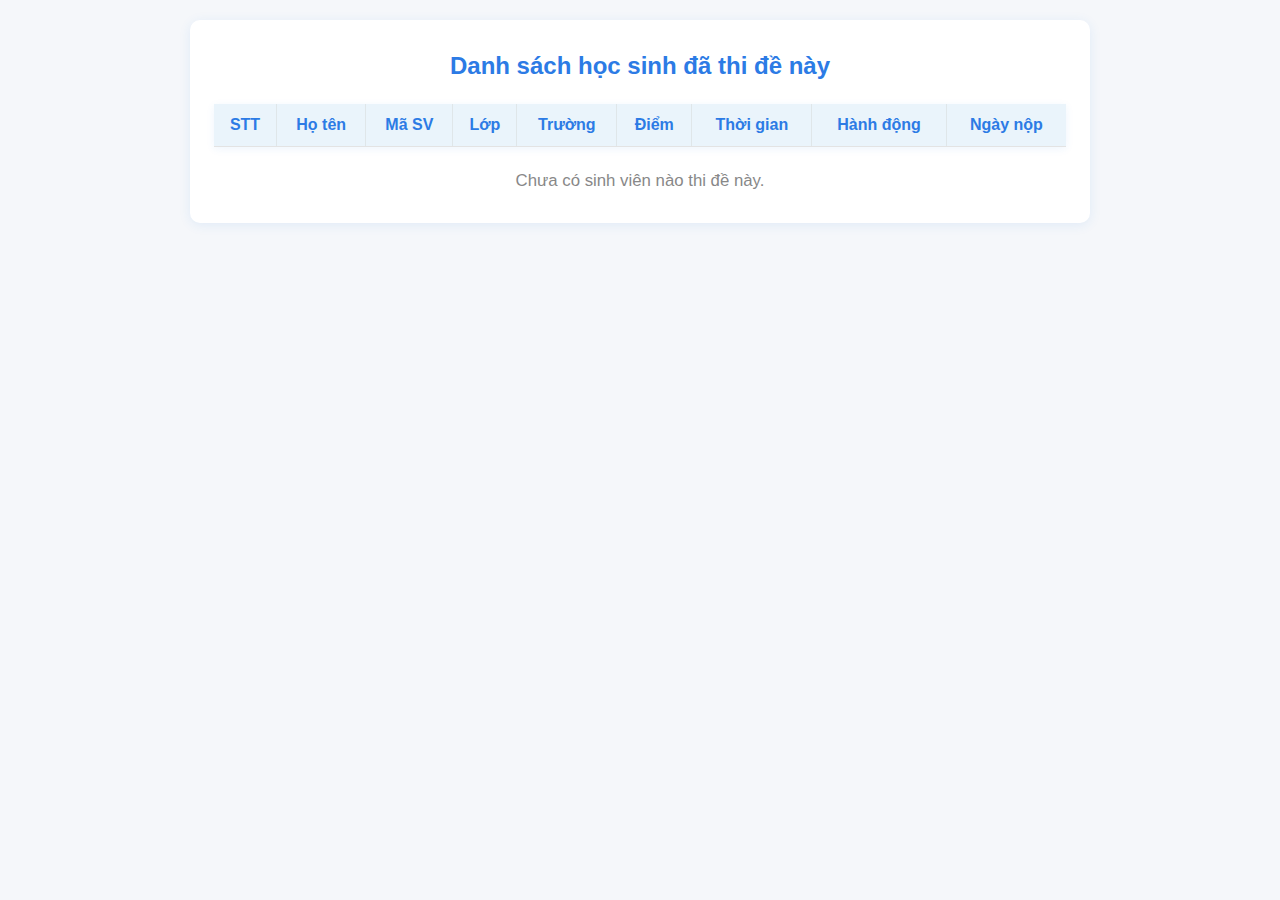
<file: html/result.html>
<!DOCTYPE html>
<html lang="vi">
<head>
    <meta charset="UTF-8">
    <meta name="viewport" content="width=device-width, initial-scale=1.0">
    <title>Kết quả thi - Danh sách sinh viên</title>
    <link rel="stylesheet" href="../css/style.css">
    <script src="../data/data.js"></script>
    <style>
        /* Modal overlay cho chấm bài */
        .modal-overlay {
            position: fixed;
            top: 0;
            left: 0;
            width: 100vw;
            height: 100vh;
            background: rgba(0,0,0,0.25);
            z-index: 99999;
            display: flex;
            justify-content: center;
            align-items: center;
        }
        .modal-content-mark {
            background: #fff;
            border-radius: 12px;
            box-shadow: 0 2px 12px rgba(44,123,229,0.18);
            max-width: 900px;
            width: 70vw;
            max-height: 90vh;
            overflow-y: auto;
            padding: 32px 24px;
            display: flex;
            flex-direction: row;
            gap: 32px;
            position: relative;
        }
        @media (max-width: 600px) {
            .modal-content-mark {
                max-width: 98vw;
                width: 98vw;
                flex-direction: column;
                gap: 18px;
                padding: 12px 4px;
            }
        }
        .mark-block {
            width: 30%;
            margin-top: 30px;
            min-width: 220px;
            max-width: 320px;
            background: #f5f7fa;
            border-radius: 8px;
            padding: 18px 12px;
            overflow: auto;
        }
        @media (max-width: 600px) {
            .mark-block {
                width: 100%;
                margin-top: 48px;
                min-width: unset;
                max-width: unset;
                background: #f5f7fa;
                border-radius: 8px;
                padding: 18px 12px;
                height: auto;
            }
        }
        .form-block {
            margin-top: 30px;
            width: 70%;
            min-width: 420px;
            max-width: 650px;
            overflow: auto;
        }
        @media (max-width: 600px) {
            .form-block {
                width: 100%;
                min-width: unset;
                max-width: unset;
            }
        }
        .btn-close-modal {
            position: absolute;
            top: 18px;
            right: 32px;
            background: #d63031;
            color: #fff;
            border: none;
            border-radius: 6px;
            padding: 8px 18px;
            font-size: 1rem;
            cursor: pointer;
        }
        body {
            background: #f5f7fa;
            padding: 20px;
        }
        .result-container {
            max-width: 900px;
            margin: auto;
            background: #fff;
            padding: 32px 24px;
            border-radius: 10px;
            box-shadow: 0 2px 12px rgba(44,123,229,0.10);
        }
        h2 {
            text-align: center;
            color: #2c7be5;
            margin-bottom: 24px;
        }
        .result-table {
            width: 100%;
            border-collapse: collapse;
            margin-bottom: 24px;
            box-shadow: 0 2px 8px rgba(44,123,229,0.08);
            background: #fff;
        }
        .result-table thead th {
            text-align: center;
        }
        .result-table th, .result-table td {
            padding: 12px 8px;
            border-bottom: 1px solid #e3e3e3;
            text-align: left;
        }
        .result-table th {
            background: #eaf4fb;
            color: #2c7be5;
            font-weight: 600;
            border-right: 1px solid #dfe6e9;
        }
        .result-table th:last-child, .result-table td:last-child {
            border-right: none;
        }
        .result-table tr:hover {
            background: #f1f8ff;
        }
        .result-table td.name {
            font-weight: 500;
            color: #222;
        }
        .result-table td.code {
            color: #636e72;
            text-align: center;
        }
        .result-table td.class {
            color: #222;
            text-align: center;
        }
        .result-table td.point {
            font-weight: bold;
            color: #00b894;
            text-align: center;
        }
        .result-table td.time {
            color: #0984e3;
            text-align: center;
        }
        .result-table td.status {
            font-weight: 500;
            color: #d63031;
            text-align: center;
        }
        .result-table td.stt {
            text-align: center;
        }
        
        /* Modal grading inner elements */
        .form-iframe {
            width: 100%;
            height: 70vh;
            border: none;
            border-radius: 8px;
            background: #f8f9fa;
            display: block;
        }
        @media (max-width: 600px) {
            .form-iframe {
                height: 400px;
            }
        }
        .mark-title {
            color: #2c7be5;
            margin-bottom: 12px;
            text-align: center;
        }
        .mark-question {
            margin-bottom: 18px;
        }
        .mark-q-title {
            font-weight: 500;
            color: #222;
        }
        .mark-q-answer {
            margin: 8px 0 0 0;
        }
        .mark-q-answer-text {
            background: #fff;
            padding: 6px 12px;
            border-radius: 6px;
            color: #3498db;
        }
        .mark-q-score {
            margin-top: 8px;
        }
        .mark-q-score-label {
            color: #00b894;
            font-weight: 500;
        }
        .mark-q-score-input {
            width: 100px;
            padding: 4px 8px;
            border-radius: 6px;
            border: 1px solid #dfe6e9;
            margin-left: 8px;
            height: 30px;
        }
        .mark-no-question {
            color: #888;
        }
        .btn-save-score {
            margin-top: 18px;
            padding: 8px 18px;
            background: #00b894;
            color: #fff;
            border: none;
            border-radius: 6px;
            font-size: 1rem;
            cursor: pointer;
        }
        .error-message {
            color: #d63031;
            font-weight: 500;
            margin-top: 8px;
            text-align: center;
            margin: 8px
        }
        @media (max-width: 600px) {
            .result-container {
                padding: 12px 2px;
                border-radius: 0;
                box-shadow: none;
                background-color: inherit;
            }
            .result-table {
                display: none;
            }
            .result-list {
                display: flex;
                flex-direction: column;
                gap: 12px;
            }
            .result-card {
                background: #fff;
                border-radius: 8px;
                box-shadow: 0 2px 8px rgba(44,123,229,0.08);
                padding: 14px 12px;
                font-size: 0.98rem;
                display: flex;
                flex-direction: column;
                gap: 6px;
            }
            .result-card .card-row {
                display: flex;
                justify-content: space-between;
                align-items: center;
                gap: 8px;
            }
            .result-card .card-row.button-row {
                justify-content: center;
            }
            .result-card .card-value {
                font-weight: 600;
                color: #2c7be5;
            }
            .result-card .card-label {
                color: #636e72;
                font-weight: 500;
                min-width: 80px;
            }
            .result-card .card-value {
                font-weight: 600;
                color: #2c7be5;
            }
            .result-card .point {
                color: #00b894;
            }
            .result-card .status {
                color: #d63031;
            }
            h2 {
                font-size: 1.1rem;
            }
        }
        @keyframes spin {
            0% { transform: rotate(0deg); }
            100% { transform: rotate(360deg); }
        }
    </style>
</head>
<body>
    <div id="modalLoading" style="display: none; position: fixed; top: 0; left: 0; width: 100vw; height: 100vh; background: rgba(0,0,0,0.25); z-index: 999; align-items: center; justify-content: center; ">
        <div style="background: #fff; padding: 24px 32px; border-radius: 12px; box-shadow: 0 2px 12px rgba(0,0,0,0.15); font-size: 1.2rem; color: #333; display: flex; flex-direction: column; align-items: center; ">
            <div class="spinner" style="border: 4px solid #eee; border-top: 4px solid #2c7be5; border-radius: 50%; width: 32px; height: 32px; animation: spin 1s linear infinite; margin-bottom: 12px; "></div>
            <span>Đang tải...</span>
        </div>
    </div>
    <div id="viewExamModal" style="display: none; position: fixed; top: 0; left: 0; width: 100vw; height: 100vh; background: rgba(0,0,0,0.3); z-index: 9999; align-items: center; justify-content: center; ">
        <div style="background: white; max-width: 900px; width: 90vw; max-height: 90vh; overflow: auto; padding: 40px 32px 32px 32px; border-radius: 16px; box-shadow: 0 2px 8px rgba(0,0,0,0.2); position: relative; ">
            <button id="closeViewExam" onclick="closeViewExamModal()" style="position: absolute; top: 8px; right: 8px; font-size: 20px; ">X</button>
            <h2 id="viewExamTitle" style="margin-bottom: 16px; ">Xem bài thi</h2>
            <iframe id="viewExamFrame" src="" style="width: 100%; height: 80vh; border: none; border-radius: 8px; background: #f8f9fa; display: block; "></iframe>
        </div>
    </div>
    <div class="result-container">
        <h2>Danh sách học sinh đã thi đề này</h2>
        <table class="result-table" id="studentResultTable">
            <thead>
                <tr>
                    <th>STT</th>
                    <th>Họ tên</th>
                    <th>Mã SV</th>
                    <th>Lớp</th>
                    <th>Trường</th>
                    <th>Điểm</th>
                    <th>Thời gian</th>
                    <th>Hành động</th>
                    <th>Ngày nộp</th>
                </tr>
            </thead>
            <tbody>
                <!-- Dữ liệu sẽ được render bằng JS -->
            </tbody>
        </table>
        <div class="result-list" id="studentResultList" style="display:none;"></div>
        <div id="noResult" style="text-align: center; color: #888; font-size: 1.05rem; display: none;">Chưa có sinh viên nào thi đề này.</div>
        <div id="pagination" style="display: flex; justify-content: center; gap: 8px; margin-top: 16px;"></div>
    </div>
    <script>
        function formatDateTime(dateStr) {
            if (!dateStr) return '';
            try {
                const d = new Date(dateStr);
                const day = String(d.getDate()).padStart(2, '0');
                const month = String(d.getMonth() + 1).padStart(2, '0');
                const year = d.getFullYear();
                const hour = String(d.getHours()).padStart(2, '0');
                const min = String(d.getMinutes()).padStart(2, '0');
                const sec = String(d.getSeconds()).padStart(2, '0');
                return `${day}/${month}/${year} ${hour}:${min}:${sec}`;
            } catch {
                return dateStr;
            }
        }
        
        function formatTimeMin(timeVal) {
            if (!timeVal) return '00:00';
            // Nếu là số giây, chuyển sang mm:ss
            if (!isNaN(timeVal)) {
                const mins = Math.floor(Number(timeVal) / 60);
                const secs = Number(timeVal) % 60;
                return `${String(mins).padStart(2, '0')}:${String(secs).padStart(2, '0')}`;
            }
            // Nếu đã có dạng mm:ss thì giữ nguyên
            if (/^\d{2}:\d{2}$/.test(String(timeVal))) return timeVal;
            // Nếu là "x phút" thì chuyển sang mm:00
            const match = String(timeVal).match(/(\d+)\s*phút/);
            if (match) {
                return `${String(match[1]).padStart(2, '0')}:00`;
            }
            return timeVal;
        }

        // Hiển thị modal chấm bài khi bấm nút "Chấm bài"
        function markStudentExam(resultId) {
            // Xóa modal cũ nếu có
            let oldModal = document.getElementById('markEssayModal');
            if (oldModal) oldModal.remove();
            // Tạo modal
            const modal = document.createElement('div');
            modal.id = 'markEssayModal';
            modal.classList.add('modal-overlay');
            // Responsive: web vs mobile
            const isMobile = window.innerWidth <= 600;
            let modalContent = document.createElement('div');
            modalContent.classList.add('modal-content-mark');
            // Lấy dữ liệu kết quả
            let studentResults = JSON.parse(localStorage.getItem('studentResults')) || [];
            let result = studentResults.find(r => r.id == resultId);
            if (!result) {
                alert('Không tìm thấy kết quả!');
                return;
            }            
            localStorage.setItem('isViewResult', 1);
            localStorage.setItem('isStudent', 1);
            localStorage.setItem('resultId', resultId);
            localStorage.setItem('examId', result.examId);
            localStorage.setItem('studentName', result.studentName);
            localStorage.setItem('studentClass', result.studentClass);
            let examType = localStorage.getItem('examType') == 'Trắc nghiệm' ? "quiz" : localStorage.getItem('examType') == 'Tự luận' ? "essay" : localStorage.getItem('examType') == 'Trắc nghiệm + Tự luận' ? "mix" : "";
            let essayAnswers = JSON.parse(result.answer).filter(r => r.type === "essay");
            // 70%: giao diện bài làm (nhúng file form.html qua iframe)
            let formBlock = document.createElement('div');
            formBlock.classList.add('form-block');
            formBlock.innerHTML = `<iframe src="form.html" style="width: 100%; height: ${isMobile ? '400px' : '70vh'}; border: none; border-radius: 8px; background: #f8f9fa;"></iframe>`;
            formBlock.innerHTML = `<iframe src="form.html" class="form-iframe"></iframe>`;
            // 30%: giao diện chấm điểm tự luận
            let markBlock = document.createElement('div');
            markBlock.classList.add('mark-block');
            // Render phần chấm điểm tự luận
            let essayHtml = `<h3 class='mark-title'>Chấm điểm tự luận</h3>`;
            if (essayAnswers && Array.isArray(essayAnswers) && essayAnswers.length > 0) {
                essayAnswers.forEach((ans, idx) => {
                    essayHtml += `<div class='mark-question'>
                        <div class='mark-q-title'>Câu ${idx + 1}: ${ans.question || ''}</div>
                        <div class='mark-q-score'>
                            <label for='score_${resultId}_${idx}' class='mark-q-score-label'>Điểm:</label>
                            <input type='number' id='score_${resultId}_${idx}' min='0' max='10' step='0.25' value='${ans.score || ''}' class='mark-q-score-input'>
                        </div>
                    </div>`;
                });
            } else {
                essayHtml += `<div class='mark-no-question'>Không có câu tự luận để chấm.</div>`;
            }
            essayHtml += `<div id="scoreError" class="error-message" style="display: none;"></div>`;
            essayHtml += `<div style="text-align: center;"><button onclick='saveEssayScore(${JSON.stringify(resultId)}, "${examType}")' class='btn-save-score'>Lưu điểm</button></div>`;
            markBlock.innerHTML = essayHtml;
            // Thêm vào modal
            if (isMobile) {
                modalContent.appendChild(markBlock);
                modalContent.appendChild(formBlock);
            } else {
                modalContent.appendChild(formBlock);
                modalContent.appendChild(markBlock);
            }
            // Nút đóng
            let closeBtn = document.createElement('button');
            closeBtn.textContent = 'Đóng';
            closeBtn.classList.add('btn-close-modal');
            closeBtn.onclick = function() { modal.remove(); };
            modalContent.appendChild(closeBtn);
            modal.appendChild(modalContent);
            document.body.appendChild(modal);
        }

        // Hàm lưu điểm tự luận
        function saveEssayScore(resultId, examType) {
            let studentResults = JSON.parse(localStorage.getItem('studentResults')) || [];
            let result = studentResults.find(r => r.id == resultId);
            if (!result) return;
            let answers = JSON.parse(result.answer);
            let essayAnswers = answers.filter(r => r.type === "essay");
            let quizAnswers = answers.filter(r => r.type === "quiz");
            // Tính điểm trắc nghiệm
            let totalQuizScore = 0;
            let totalEssayScore = 0;
            let quizRatio = quizAnswers.length / answers.length;
            let essayRatio = essayAnswers.length / answers.length;
            let quizScore = quizRatio / quizAnswers.length * 10; // Mỗi câu đúng được bao nhiêu điểm
            let essayScore = essayRatio / essayAnswers.length * 10; // Mỗi câu đúng được bao nhiêu điểm
            let maxQuizScore = quizRatio * 10;
            let maxEssayScore = essayRatio * 10;

            if (quizAnswers.length > 0) {
                quizAnswers.forEach(q => {
                    if (q.userAnswer && q.userAnswer == q.correctAnswer) {
                        totalQuizScore += quizScore;
                    }
                });
            }
            
            // Nhập điểm tự luận
            let missingEssay = false;
            essayAnswers.forEach((ans, idx) => {
                let scoreInput = document.getElementById(`score_${resultId}_${idx}`);
                if (!scoreInput || scoreInput.value === "" || scoreInput.value === null) {
                    missingEssay = true;
                } else {
                    let val = Number(scoreInput.value);
                    if (isNaN(val)) val = 0;
                    ans.score = val;
                    totalEssayScore += val;
                }
            });
            
            // Xóa thông báo lỗi cũ nếu có
            let errorDiv = document.getElementById('scoreError');
            if (errorDiv) errorDiv.textContent = '';
            let saveBtn = document.querySelector('.btn-save-score');
            if (missingEssay || essayAnswers.length === 0) {
                errorDiv.textContent = 'Bạn phải nhập đủ điểm cho tất cả câu tự luận!';
                errorDiv.style.display = 'block';
                return;
            }
            if (totalEssayScore > maxEssayScore) {
                errorDiv.textContent = 'Tổng điểm tự luận vượt quá tỉ lệ cho phép!';
                errorDiv.style.display = 'block';
                return;
            }
            let totalScore = totalQuizScore + totalEssayScore;
            if (totalScore > 10) {
                errorDiv.textContent = 'Tổng điểm vượt quá 10!';
                errorDiv.style.display = 'block';
                return;
            }
            console.log(1)
            let point = Math.round(totalScore * 100) / 100;
            console.log(2)
            errorDiv.textContent = 'Đã lưu điểm tự luận = ' + point;
            console.log(3)
            errorDiv.style.display = 'block';
            console.log(4)
        }

        function renderStudentResults(results) {
            const tableBody = document.querySelector('#studentResultTable tbody');
            const resultList = document.getElementById('studentResultList');
            const noResultDiv = document.getElementById('noResult');
            const paginationDiv = document.getElementById('pagination');
            tableBody.innerHTML = '';
            resultList.innerHTML = '';
            paginationDiv.innerHTML = '';
            if (!results || results.length === 0) {
                noResultDiv.style.display = 'block';
                paginationDiv.style.display = 'none';
                return;
            }
            noResultDiv.style.display = 'none';
            // Phân trang
            const isMobile = window.innerWidth <= 600;
            const pageSize = isMobile ? 5 : 10;
            let currentPage = 1;
            const totalPages = Math.ceil(results.length / pageSize);
            function renderPage(page) {
                tableBody.innerHTML = '';
                resultList.innerHTML = '';
                const startIdx = (page - 1) * pageSize;
                const endIdx = Math.min(startIdx + pageSize, results.length);
                for (let i = startIdx; i < endIdx; i++) {
                    const result = results[i];
                    let showMarkBtn = false;
                    // Sử dụng examType từ từng kết quả
                    const examType = result.examType || localStorage.getItem("examType") || '';
                    if (
                        Number(result.point) === 0 &&
                        result.hasPoint == 0 &&
                        (examType === 'mix' || examType === 'essay' || examType === 'Tự luận' || examType === 'Trắc nghiệm + Tự luận')
                    ) {
                        showMarkBtn = true;
                    }
                    // Bảng web
                    tableBody.innerHTML += `
                        <tr>
                            <td class="stt">${i + 1}</td>
                            <td class="name">${result.studentName}</td>
                            <td class="code">${result.studentCode}</td>
                            <td>${result.studentClass}</td>
                            <td>${result.studentSchool}</td>
                            <td class="point">${result.point}</td>
                            <td class="time">${formatTimeMin(result.spentTime)}</td>
                            <td style="text-align:center;">
                                <button onclick="viewStudentExam('${result.studentCode}', '${result.studentName}', '${result.studentClass}', '${result.examId || ''}', '${result.id || ''}')" style="padding: 4px 10px;  border-radius:6px; background: #2c7be5; color: #fff; border: none; cursor: pointer;">Xem</button>
                                ${showMarkBtn ? `<button onclick="markStudentExam('${result.id}')" style="margin-top: 6px; padding: 4px 10px; border-radius: 6px; background: #00b894; color: #fff; border: none; cursor: pointer;">Chấm bài</button>` : ''}
                            </td>
                            <td class="status">${formatDateTime(result.submitDate)}</td>
                        </tr>
                    `;
                    // Card mobile
                    resultList.innerHTML += `
                        <div class="result-card">
                            <div class="card-row"><span class="card-label">STT:</span> <span class="card-value">${i + 1}</span></div>
                            <div class="card-row"><span class="card-label">Họ tên:</span> <span class="card-value">${result.studentName}</span></div>
                            <div class="card-row"><span class="card-label">Mã SV:</span> <span class="card-value">${result.studentCode}</span></div>
                            <div class="card-row"><span class="card-label">Lớp:</span> <span class="card-value">${result.studentClass}</span></div>
                            <div class="card-row"><span class="card-label">Trường:</span> <span class="card-value">${result.studentSchool}</span></div>
                            <div class="card-row"><span class="card-label">Điểm:</span> <span class="point card-value">${result.point}</span></div>
                            <div class="card-row"><span class="card-label">Thời gian:</span> <span class="card-value">${formatTimeMin(result.spentTime)}</span></div>
                            <div class="card-row"><span class="card-label">Ngày nộp:</span> <span class="card-value">${formatDateTime(result.submitDate)}</span></div>
                            <br>
                            <div class="card-row button-row">
                                <button onclick="viewStudentExam('${result.studentCode}', '${result.studentName}', '${result.studentClass}', '${result.examId || ''}', '${result.id || ''}')" style="padding: 4px 10px; border-radius:6px; background: #2c7be5; color: #fff; border: none; cursor: pointer;">Xem bài thi</button>
                                ${showMarkBtn ? `<button onclick="markStudentExam('${result.id}')" style="margin-left: 6px; padding: 4px 10px; border-radius: 6px; background: #00b894;color:#fff;border:none;cursor:pointer;">Chấm bài</button>` : ''}
                            </div>
                        </div>
                    `;
                }
                // Hiển thị đúng phần theo thiết bị
                if (isMobile) {
                    document.getElementById('studentResultTable').style.display = 'none';
                    resultList.style.display = 'flex';
                } else {
                    document.getElementById('studentResultTable').style.display = '';
                    resultList.style.display = 'none';
                }
            }
            // Render phân trang nếu cần
            if (results.length > pageSize) {
                paginationDiv.style.display = 'flex';
                function createBtn(text, page, disabled) {
                    return `<button ${disabled ? 'disabled' : ''} onclick="goToPage(${page})" style="padding: 4px 10px; border-radius: 6px; background: #eaf4fb; color: #2c7be5; border: none; cursor: pointer; font-weight: 500;">${text}</button>`;
                }
                window.goToPage = function(page) {
                    if (page < 1 || page > totalPages) return;
                    currentPage = page;
                    renderPage(currentPage);
                    renderPagination();
                }
                function renderPagination() {
                    let html = '';
                    html += createBtn('«', 1, currentPage === 1);
                    html += createBtn('‹', currentPage - 1, currentPage === 1);
                    html += `<span style="margin:0 8px;">Trang ${currentPage}/${totalPages}</span>`;
                    html += createBtn('›', currentPage + 1, currentPage === totalPages);
                    html += createBtn('»', totalPages, currentPage === totalPages);
                    paginationDiv.innerHTML = html;
                }
                renderPagination();
                renderPage(currentPage);
            } else {
                paginationDiv.style.display = 'none';
                renderPage(currentPage);
            }
        }

        function viewStudentExam(studentCode, studentName, studentClass, examId, resultId) {
            // Mở modal xem bài thi, truyền mã SV và mã đề vào form.html qua query string
            localStorage.setItem('isViewResult', 1);
            localStorage.setItem('isStudent', 1);
            localStorage.setItem('resultId', resultId);
            localStorage.setItem('examId', examId);
            localStorage.setItem('studentName', studentName);
            localStorage.setItem('studentClass', studentClass);
            var frame = document.getElementById('viewExamFrame');
            frame.src = `form.html`;
            document.getElementById('viewExamModal').style.display = 'flex';
            document.getElementById('viewExamTitle').textContent = `Xem bài làm của mã học sinh: ${studentCode}`;
        }

        function closeViewExamModal() {
            document.getElementById('viewExamModal').style.display = 'none';
            document.getElementById('viewExamFrame').src = '';
        }

        function isPageReload() {
            const navEntries = performance.getEntriesByType("navigation");
            if (navEntries.length > 0) {
                return navEntries[0].type === "reload";
            }
            return performance.navigation.type === performance.navigation.TYPE_RELOAD;
        }        

        let studentResults = JSON.parse(localStorage.getItem('studentResults'));
        let examId = new URLSearchParams(window.location.search).get('examId');

        function showLoadingModal(show) {
            document.getElementById('modalLoading').style.display = show ? 'flex' : 'none';
        }

        if (isPageReload()) {
            const url = `${ggApiUrl}?action=getResultById&examId=${encodeURIComponent(examId)}`;
            showLoadingModal(true);
            fetch(url)
                .then(res => res.json())
                .then(data => {
                    renderStudentResults(data);
                })
                .catch(() => {
                    alert('Không lấy được kết quả!');
                })
                .finally(() => {
                    showLoadingModal(false);
                });
        } else {
            renderStudentResults(studentResults);
        }
    </script>
</body>
</html>
</file>
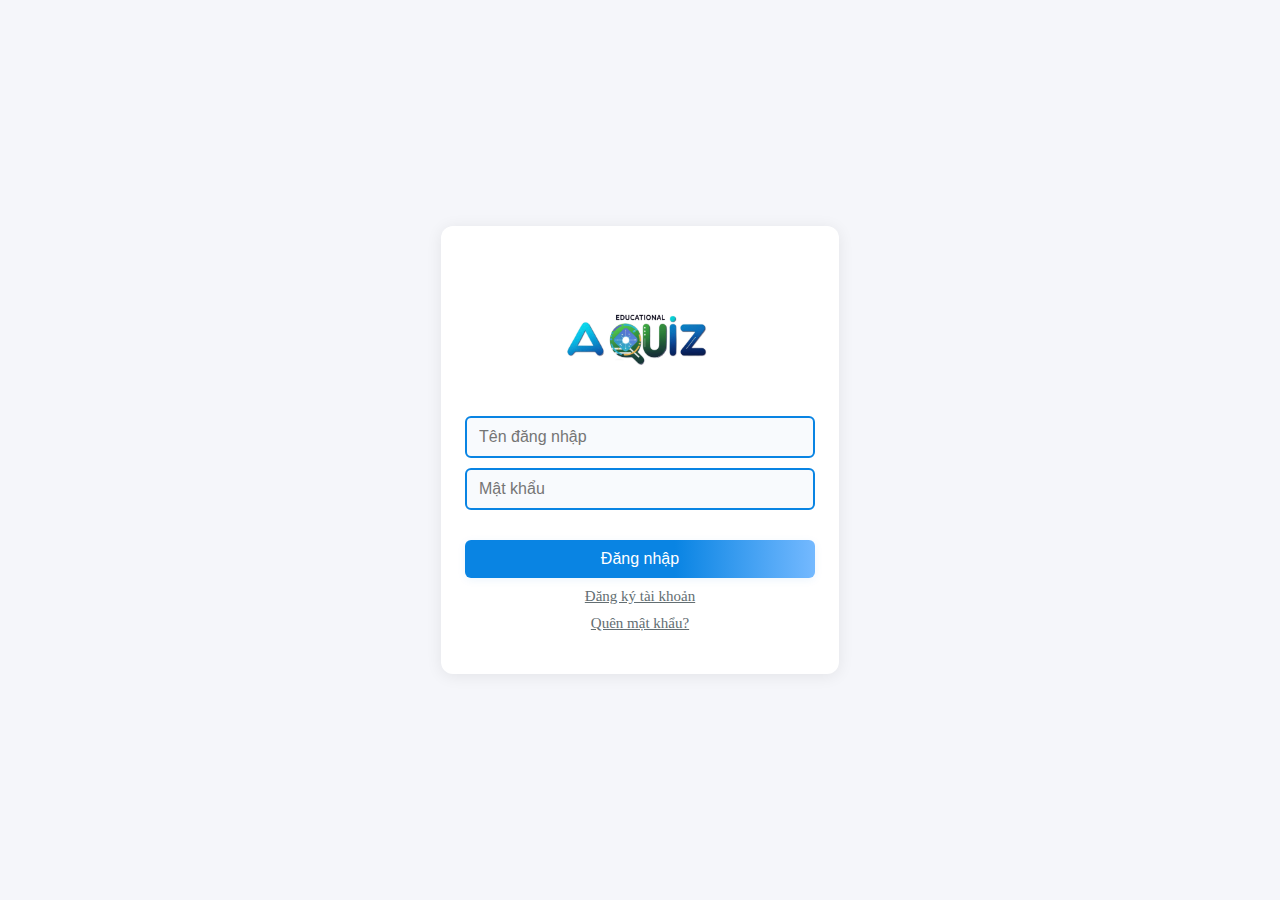
<file: html/student.html>
<!DOCTYPE html>
<html lang="vi">
<head>
    <meta charset="UTF-8">
    <meta name="viewport" content="width=device-width, initial-scale=1.0">
    <title>Thông tin học sinh vào thi</title>
    <link rel="stylesheet" href="../css/style.css">
    <script src="../data/data.js"></script>
    <script src="../js/script.js"></script>
    <style>
        /* Modern spinner cho nút submit */
        .modern-spinner {
            display: inline-block;
            width: 32px;
            height: 32px;
            border: 4px solid #eee;
            border-top: 4px solid #2c7be5;
            border-radius: 50%;
            animation: modern-spin 0.8s linear infinite;
            vertical-align: middle;
            margin-right: 10px;
        }
        @keyframes modern-spin {
            100% { transform: rotate(360deg); }
        }
        body {
            background: #f5f7fa;
            margin: 0;
            min-height: 100vh;
            display: flex;
            align-items: center;
            justify-content: center;
        }
        .student-form-container {
            background: #fff;
            border-radius: 16px;
            box-shadow: 0 2px 12px rgba(44,123,229,0.10);
            padding: 38px 32px 32px 32px;
            max-width: 420px;
            width: 100%;
            margin: 32px auto;
        }
        h2 {
            text-align: center;
            color: #2c7be5;
            font-size: 2rem;
            font-weight: 600;
            margin-bottom: 24px;
        }
        .form-group {
            display: flex;
            flex-direction: column;
            gap: 6px;
            margin-bottom: 18px;
        }
        label {
            font-weight: 500;
            font-size: 1rem;
        }
        input {
            padding: 12px 14px;
            border-radius: 8px;
            border: 1.5px solid #dfe6e9;
            font-size: 1.08rem;
            background: #f8fafd;
            transition: border-color 0.2s, box-shadow 0.2s;
            box-shadow: 0 2px 8px rgba(44,123,229,0.04);
        }
        input:focus {
            border-color: #2c7be5;
            outline: none;
            box-shadow: 0 4px 16px rgba(44,123,229,0.10);
        }
        .submit-btn {
            width: 100%;
            padding: 14px 0;
            background: #2c7be5;
            color: #fff;
            border: none;
            border-radius: 8px;
            font-size: 1.15rem;
            font-weight: 500;
            cursor: pointer;
            box-shadow: 0 2px 8px rgba(44,123,229,0.06);
            transition: background 0.2s;
            margin-top: 10px;
        }
        .submit-btn:hover {
            background: #1a5fb4;
        }
        @media (max-width: 600px) {
            body {
                display: flex;
                align-items: center;
                justify-content: center;
                min-height: 100vh;
            }
            .student-form-container {
                max-width: 100vw;
                border-radius: 0;
                box-shadow: none;
                padding: 18px 8px 12px 8px;
                margin: 0 auto;
                min-height: 80vh;
                display: flex;
                flex-direction: column;
            }
            h2 {
                font-size: 1.3rem;
                margin-bottom: 18px;
            }
            input {
                font-size: 1rem;
                padding: 10px 8px;
                border-radius: 7px;
            }
            .submit-btn {
                font-size: 1rem;
                padding: 12px 0;
                border-radius: 8px;
            }
        }
        @keyframes spin {
            100% { transform: rotate(360deg); }
        }
    </style>
</head>
<body>
    <div id="loadingExamModal" style="display:none;position:fixed;top:0;left:0;width:100vw;height:100vh;background:rgba(44,123,229,0.18);z-index:9999;align-items:center;justify-content:center;">
        <div style="background:#fff;padding:32px 38px;border-radius:12px;box-shadow:0 2px 12px rgba(44,123,229,0.18);font-size:1.15rem;color:#2c7be5;display:flex;align-items:center;gap:16px;">
            <span class="modern-spinner" style="display:inline-block;"></span>
            <span>Đang tải thông tin đề thi...</span>
        </div>
    </div>
    <form class="student-form-container" id="studentForm">
        <h2>Thông tin học sinh</h2>
        <div class="form-group">
            <label for="studentName">Họ và tên</label>
            <input type="text" id="studentName" name="studentName" placeholder="Nguyễn Văn A" required />
        </div>
        <div class="form-group">
            <label for="studentCode">Mã học sinh</label>
            <input type="text" id="studentCode" name="studentCode" placeholder="HS123456" required />
        </div>
        <div class="form-group">
            <label for="studentSchool">Trường</label>
            <input type="text" id="studentSchool" name="studentSchool" placeholder="THPT ABC" required />
        </div>
        <div class="form-group">
            <label for="studentClass">Lớp</label>
            <input type="text" id="studentClass" name="studentClass" placeholder="10A1" required />
        </div>
        <button type="submit" class="submit-btn" id="submitBtn" style="position:relative;">
            <span id="spinner" style="display: none; position: absolute; left: 16px; top: 50%; transform: translateY(-50%);">
                <span class="modern-spinner"></span>
            </span>
            Làm bài
        </button>
        <div id="errorMsg" style="color: #d63031; text-align: center; margin-top: 10px; font-size: 1rem; display: none;"></div>
    </form>
    <script>

        document.getElementById('studentForm').addEventListener('submit', async function(e) {
            e.preventDefault();
            const info = {
                name: document.getElementById('studentName').value.trim(),
                class: document.getElementById('studentClass').value.trim(),
                school: document.getElementById('studentSchool').value.trim(),
                code: document.getElementById('studentCode').value.trim()
            };
            localStorage.setItem('studentInfo', JSON.stringify(info));
            localStorage.setItem('isStudentDoing', 1);

            // Hiệu ứng xoay khi submit
            const spinner = document.getElementById('spinner');
            spinner.style.display = 'inline-block';
            document.getElementById('submitBtn').disabled = true;

            // Lấy mã đề thi từ localStorage hoặc URL
            const examId = localStorage.getItem('examId') || new URLSearchParams(window.location.search).get('id') || '';
            // Gọi API kiểm tra đã thi chưa
            const url = `${ggApiUrl}?action=checkStudentDidExam&studentCode=${encodeURIComponent(info.code)}&studentName=${encodeURIComponent(info.name)}&examId=${encodeURIComponent(examId)}`;
            try {
                const res = await fetch(url);
                const data = await res.json();
                const errorMsg = document.getElementById('errorMsg');
                errorMsg.style.display = 'none';
                if (data === true) {
                    errorMsg.textContent = 'Bạn đã thi đề này rồi!';
                    errorMsg.style.display = 'block';
                    spinner.style.display = 'none';
                    document.getElementById('submitBtn').disabled = false;
                    return;
                } else {
                    window.location.href = 'exam.html';
                }
            } catch (err) {
                const errorMsg = document.getElementById('errorMsg');
                errorMsg.textContent = 'Lỗi kiểm tra trạng thái thi. Vui lòng thử lại!';
                errorMsg.style.display = 'block';
                spinner.style.display = 'none';
                document.getElementById('submitBtn').disabled = false;
            }
        });

        function checkExam() {
            const params = new URLSearchParams(window.location.search);
            const id = params.get("id");
            const subject = params.get("subject");
            if (!id && !subject) {
                alert("Không tìm thấy đề thi hoặc môn học trong URL.");
                localStorage.clear();
                window.location.href = 'login.html';
                return;
            }  else {
                localStorage.setItem('isStudent', 1);
                localStorage.setItem('isSubmitted', false);
                fetchExam(id, subject);
            }
        }

        async function fetchExam(id, subject) {
            document.getElementById('loadingExamModal').style.display = 'flex';
            const url = `${ggApiUrl}?action=getExamById&id=${encodeURIComponent(id)}&subject=${encodeURIComponent(subject)}`;
            try {
                const res = await fetch(url);
                const data = await res.json();
                if (data) {
                    localStorage.setItem('examName', data.name || '');
                    localStorage.setItem('examTime', data.time || '');
                    localStorage.setItem('easyCount', data.easy || 0);
                    localStorage.setItem('mediumCount', data.medium || 0);
                    localStorage.setItem('hardCount', data.hard || 0);
                    localStorage.setItem('grade', data.grade || '');
                    localStorage.setItem('school', data.school || '');
                    localStorage.setItem('subject', data.subject || '');
                    localStorage.setItem('totalQuestions', data.total || 0);                  
                    localStorage.setItem('examId', data.id);

                    document.getElementById('studentSchool').value = data.school || '';

                    let newQuestions = generatedOptions(data.list || []);
                    let generatedQuestions = generateExamFromQuestions(newQuestions, data.total, data.easy, data.medium, data.hard);
                    localStorage.setItem('questions', JSON.stringify(generatedQuestions));
                    localStorage.setItem('isNewExam', 0);     
                } else {
                    console.log('Không thành công!');
                }
            } catch (e) {
                // Xử lý lỗi nếu cần
                console.log('Lỗi khi lấy đề thi:', e);
            } finally {
                document.getElementById('loadingExamModal').style.display = 'none';
            }
        }

        window.onload = () => {
            checkExam()
        };
    </script>
</body>
</html>
</file>
<file: css/style.css>
/* Chỉ full màn hình ở màn load */
body[data-page='load'] #app {
    width: 100vw;
    height: auto;
    display: flex;
}
:root {
    --bg: #f0f2f5;
    --card: #fff;
    --primary: #4a90e2;
    --hover: #357abd;
    --text: #333;
    --radius: 8px;
    --shadow: 0 2px 8px rgba(0, 0, 0, 0.1);
    --gap: 12px;
}
* {
    box-sizing: border-box;
    margin: 0;
    padding: 0;
}
body,
html {
    height: 100%;
    font-family: "Segoe UI", sans-serif;
    background: var(--bg);
}
.container {
    display: flex;
    height: 100%;
}
.sidebar {
    width: auto;
    background: var(--card);
    box-shadow: var(--shadow);
    overflow-y: auto;
}
.sidebar header {
    padding: var(--gap);
    text-align: center;
    border-bottom: 1px solid var(--bg);
}
#questionNav {
    padding: 20px;
    list-style: none;
    display: grid;
    grid-template-columns: repeat(4, 1fr);
    gap: var(--gap);
    margin: 0;
}

#questionNav li {
    width: 40px;
    height: 40px;
    /* Xóa line-height nếu có */
    /* line-height: 40px; */
    border: 2px solid var(--primary);
    border-radius: 50%;
    background: var(--card);
    color: var(--text);
    cursor: pointer;
    user-select: none;

    /* Thêm 2 dòng này để canh giữa nội dung */
    display: flex;
    align-items: center;
    justify-content: center;

    transition: background 0.2s, border-color 0.2s, color 0.2s;
}

#questionNav li:hover,
#questionNav li.active {
    background: var(--primary);
    color: #fff;
    border-color: var(--hover);
}

#questionNav li {
    padding: var(--gap);
    text-align: center;
    cursor: pointer;
}
#questionNav li.active,
#questionNav li:hover {
    background: var(--primary);
    color: #fff;
}
.content {
    flex: 1;
    padding: 12px 12px 0 12px;
    display: flex;
    flex-direction: column;
}
.content-header {
    display: flex;
    justify-content: space-between;
    align-items: center;
    margin-bottom: var(--gap);
}
.content-header h2 {
    font-size: 1.2rem;
}
.btn-primary {
    background: var(--primary);
    color: #fff;
    border: none;
    padding: 6px 12px;
    border-radius: var(--radius);
    cursor: pointer;
}
.btn-primary.small {
    padding: 4px 8px;
    font-size: 0.9rem;
}
.btn-primary:hover {
    background: var(--hover);
}
.view-card {
    background: var(--card);
    padding: var(--gap);
    border-radius: var(--radius);
    box-shadow: var(--shadow);
    flex: 1;
    overflow-y: auto;
}
.view-card h3 {
    margin-bottom: var(--gap);
}
#viewOptions {
    list-style: none;
}
#viewOptions li {
    margin-bottom: var(--gap);
}
.correct-answer {
    margin-top: var(--gap);
    font-weight: bold;
}
/* Modal */
.modal {
    position: fixed;
    z-index: 999;
    left: 0; top: 0;
    width: 100%; height: 100%;
    background: rgba(0,0,0,0.5);
}
.hidden {
    display: none;
}
.modal-content {
    background: white;
    margin: 10% auto;
    padding: 20px;
    border-radius: 8px;
    text-align: center;
    width: 30%;
}
.modal-content form {
    display: flex;
    flex-direction: column;
    gap: var(--gap);
}
.modal-content textarea,
.modal-content input,
.modal-content select {
    padding: 8px;
    border: 1px solid #ccc;
    border-radius: var(--radius);
}
.modal-actions {
    display: flex;
    justify-content: flex-end;
    gap: var(--gap);
}
.pagination {
    display: flex;
    justify-content: space-between;
    align-items: center;
    padding: var(--gap);
}
.btn-page {
    background: none;
    border: 1px solid var(--primary);
    color: var(--primary);
    padding: 4px 8px;
    border-radius: var(--radius);
    cursor: pointer;
}
.btn-page:disabled {
    opacity: 0.5;
    cursor: default;
}

/* Submit button container */
.submit-container {
    margin-top: var(--gap);
    margin-bottom: var(--gap);
    text-align: center;
}

.options-list {
    list-style: none;
    padding: 0;
    margin: 0;
    display: flex;
    flex-direction: column;
    gap: 8px;
}

.options-list li {
    display: inline-block; /* CHỈ chiếm đúng chiều ngang text */
    padding: 12px 16px;
    border: 1px solid var(--border);
    border-radius: var(--radius);
    background: var(--card);
    cursor: pointer;
    transition: all 0.2s;
    font-weight: 500;
}

.options-list li:hover {
    background: #60a9ff;
}

.options-list li.selected {
    background: #4caf50; /* màu xanh lá */
    color: white;
    border-color: #4caf50;
}

.question-title {
    font-size: 20px;
    font-weight: bold;
    margin-bottom: 12px;
    color: #2c7be5; /* màu xanh hiện đại */
    margin-left: 20px;
}

#questionNav li.answered {
    background-color: #b2f2bb;
    border-color: #4caf50;
    font-weight: bold;
}

#questionNav li.correct {
    background-color: #4caf50;
    color: white;
}

#questionNav li.wrong {
    background-color: #f44336;
    color: white;
}

#questionNav li.unanswered {
    background-color: #ffeb3b;
    color: black;
}

.close-btn {
    float: right;
    font-size: 20px;
    cursor: pointer;
}

.correct-answer {
	background-color: #4caf50 !important;
	color: white;
	font-weight: bold;
}

.wrong-answer {
	background-color: #f44336 !important;
	color: white;
}

.explanation {
	margin-top: 15px;
	background: #f5f5f5;
	border-left: 4px solid #2196f3;
	padding: 10px;
	font-style: italic;
	border-radius: 4px;
}

button {
    padding: 10px 20px;
    background: #2c7be5;
    color: white;
    border: none;
    border-radius: 4px;
    font-size: 16px;
    cursor: pointer;
}

button:hover {
    background: #1a5fb4;
}

@media (max-width: 768px) {
    body[data-page='load'] #app {
        display: block;
    }

    .container {
        flex-direction: column;
        height: auto;
    }

    .sidebar {
        width: 100%;
        order: 2;
        padding: var(--gap);
    }

    .content {
        width: 100%;
        order: 1;
        padding: var(--gap);
    }

    .content-header {
        flex-direction: column;
        align-items: flex-start;
        gap: 8px;
    }

    .modal-content {
        width: 90%;
    }

    #questionNav {
        grid-template-columns: repeat(5, 1fr);
    }

    .view-card {
        padding: 16px;
    }

    button, input, select {
        font-size: 16px;
    }

    .form-group {
        margin-bottom: 16px;
    }

    #editor,
    #questionList {
        width: 100% !important;
        height: auto;
    }

    #questionList {
        border-right: none;
        border-bottom: 1px solid #ccc;
    }

    #editor {
        padding: 12px;
    }

    .options-list li {
        width: 100%;
    }
}
</file>
